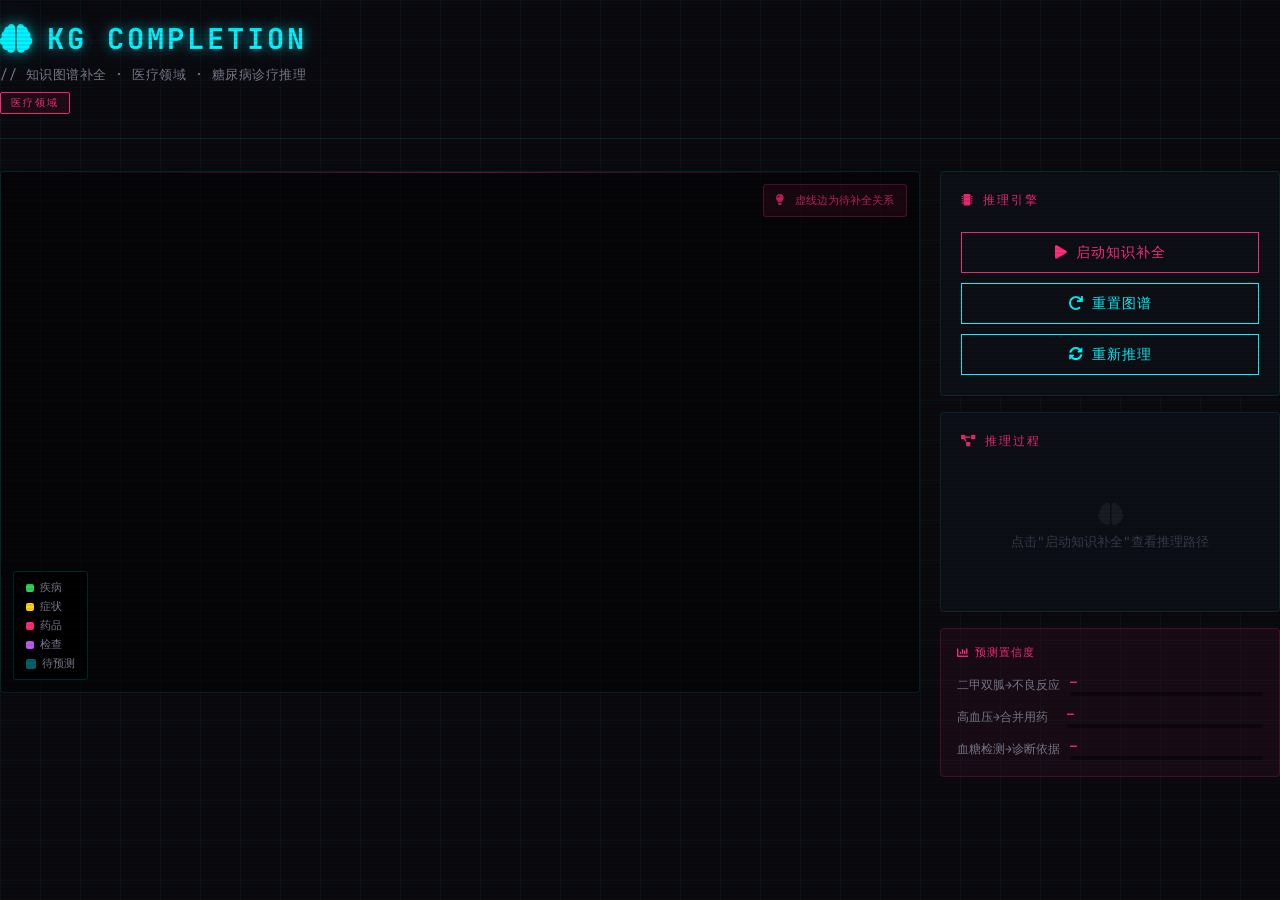
<file: demos/kg-completion/index.html>
<!DOCTYPE html>
<html lang="zh-CN">
<head>
    <meta charset="UTF-8">
    <meta name="viewport" content="width=device-width, initial-scale=1.0">
    <title>知识补全 · 医疗领域</title>
    <link rel="stylesheet" href="../../css/cyber.css">
    <link rel="stylesheet" href="https://cdnjs.cloudflare.com/ajax/libs/font-awesome/5.15.4/css/all.min.css">
    <script src="https://d3js.org/d3.v7.min.js"></script>
    <style>
        body { background: #0a0a0f; }

        .demo-header {
            margin-bottom: 32px;
            padding-bottom: 24px;
            border-bottom: 1px solid rgba(0,245,255,0.12);
            display: flex;
            align-items: flex-start;
            justify-content: space-between;
            flex-wrap: wrap;
            gap: 12px;
        }

        .demo-title {
            font-size: 1.8rem;
            font-weight: 700;
            color: #00f5ff;
            text-shadow: 0 0 12px rgba(0,245,255,0.6), 0 0 30px rgba(0,245,255,0.25);
            letter-spacing: 3px;
            text-transform: uppercase;
            margin: 0 0 8px 0;
            display: flex;
            align-items: center;
            gap: 12px;
        }

        .demo-title i { color: #00f5ff; }

        .demo-subtitle {
            font-size: 0.82rem;
            color: #7a7a8c;
            margin: 0;
            font-family: 'JetBrains Mono', monospace;
            letter-spacing: 0.5px;
        }

        .demo-badge {
            font-size: 0.6rem;
            padding: 3px 10px;
            border: 1px solid #ff2d78;
            color: #ff2d78;
            border-radius: 2px;
            letter-spacing: 2px;
            text-transform: uppercase;
            background: rgba(255,45,120,0.08);
            margin-top: 8px;
            display: inline-block;
        }

        .main-grid {
            display: grid;
            grid-template-columns: 1fr 340px;
            gap: 20px;
            align-items: start;
        }

        /* ── 图谱区域 ── */
        .graph-area {
            background: rgba(0,0,0,0.5);
            border: 1px solid rgba(0,245,255,0.12);
            border-radius: 4px;
            overflow: hidden;
            position: relative;
            min-height: 520px;
        }

        .graph-area::before {
            content: '';
            position: absolute;
            top: 0; left: 0; right: 0;
            height: 1px;
            background: linear-gradient(90deg, transparent, #ff2d78, transparent);
            opacity: 0.4;
        }

        #med-graph { width: 100%; height: 520px; display: block; }

        .graph-hint {
            position: absolute;
            top: 12px;
            right: 12px;
            background: rgba(255,45,120,0.08);
            border: 1px solid rgba(255,45,120,0.25);
            border-radius: 3px;
            padding: 8px 12px;
            font-size: 0.7rem;
            color: rgba(255,45,120,0.7);
            font-family: 'JetBrains Mono', monospace;
        }

        .graph-legend {
            position: absolute;
            bottom: 12px;
            left: 12px;
            background: rgba(0,0,0,0.7);
            border: 1px solid rgba(0,245,255,0.15);
            border-radius: 3px;
            padding: 8px 12px;
        }

        .legend-item {
            font-size: 0.68rem;
            color: #7a7a8c;
            margin-bottom: 4px;
            font-family: 'JetBrains Mono', monospace;
            display: flex;
            align-items: center;
            gap: 6px;
        }

        .legend-item:last-child { margin-bottom: 0; }

        .legend-dot {
            width: 8px; height: 8px;
            border-radius: 2px;
            flex-shrink: 0;
        }

        /* ── 右侧面板 ── */
        .right-col { display: flex; flex-direction: column; gap: 16px; }

        .section-title {
            font-size: 0.72rem;
            color: #ff2d78;
            font-family: 'JetBrains Mono', monospace;
            letter-spacing: 2px;
            text-transform: uppercase;
            margin-bottom: 14px;
            display: flex;
            align-items: center;
            gap: 8px;
            opacity: 0.9;
        }

        .infer-log {
            max-height: 240px;
            overflow-y: auto;
        }

        .infer-log::-webkit-scrollbar { width: 3px; }
        .infer-log::-webkit-scrollbar-thumb { background: rgba(255,45,120,0.3); border-radius: 2px; }

        .infer-step {
            display: flex;
            gap: 10px;
            padding: 10px 0;
            border-bottom: 1px solid rgba(255,45,120,0.06);
            font-size: 0.8rem;
            animation: fadeIn 0.4s ease;
        }

        .infer-step:last-child { border-bottom: none; }

        @keyframes fadeIn {
            from { opacity: 0; transform: translateY(4px); }
            to { opacity: 1; transform: translateY(0); }
        }

        .step-num {
            width: 22px; height: 22px;
            border-radius: 3px;
            background: rgba(255,45,120,0.15);
            border: 1px solid rgba(255,45,120,0.4);
            color: #ff2d78;
            display: flex;
            align-items: center;
            justify-content: center;
            font-size: 0.65rem;
            font-weight: 700;
            flex-shrink: 0;
            font-family: 'JetBrains Mono', monospace;
        }

        .step-content { flex: 1; }

        .step-title { color: #e0e0e0; font-weight: 600; margin-bottom: 3px; font-size: 0.82rem; }

        .step-detail { color: #3a3a4a; font-size: 0.73rem; line-height: 1.5; font-family: 'JetBrains Mono', monospace; }

        /* ── 置信度卡片 ── */
        .conf-card {
            background: rgba(255,45,120,0.06);
            border: 1px solid rgba(255,45,120,0.2);
            border-radius: 4px;
            padding: 16px;
        }

        .conf-title {
            font-size: 0.7rem;
            color: #ff2d78;
            font-family: 'JetBrains Mono', monospace;
            letter-spacing: 1px;
            text-transform: uppercase;
            margin-bottom: 14px;
            display: flex;
            align-items: center;
            gap: 6px;
        }

        .conf-row {
            display: flex;
            align-items: center;
            gap: 10px;
            margin-bottom: 10px;
        }

        .conf-row:last-child { margin-bottom: 0; }

        .conf-label {
            font-size: 0.72rem;
            color: #7a7a8c;
            min-width: 100px;
            font-family: 'JetBrains Mono', monospace;
        }

        .conf-bar-wrap { flex: 1; }

        .conf-val {
            font-size: 0.72rem;
            color: #ff2d78;
            font-weight: 700;
            margin-bottom: 3px;
            font-family: 'JetBrains Mono', monospace;
        }

        .conf-bar {
            height: 4px;
            background: rgba(0,0,0,0.4);
            border-radius: 2px;
            overflow: hidden;
        }

        .conf-fill {
            height: 100%;
            border-radius: 2px;
            background: linear-gradient(90deg, #ff2d78, rgba(255,45,120,0.5));
            transition: width 1s ease;
        }

        /* ── 推理按钮 ── */
        .action-area {
            display: flex;
            flex-direction: column;
            gap: 10px;
        }

        /* ── 响应式 ── */
        @media (max-width: 900px) {
            .main-grid { grid-template-columns: 1fr; }
            #med-graph { height: 380px; }
            .graph-area { min-height: 380px; }
        }
    </style>
</head>
<body class="cyber-body">
<div class="cyber-grid-bg"></div>

<div class="cyber-container cyber-main" style="padding-top:20px;">

    <div class="demo-header">
        <div>
            <h1 class="demo-title">
                <i class="fas fa-brain"></i>KG Completion
            </h1>
            <p class="demo-subtitle">// 知识图谱补全 · 医疗领域 · 糖尿病诊疗推理</p>
            <span class="demo-badge">医疗领域</span>
        </div>
    </div>

    <div class="main-grid">
        <!-- 左：图谱 -->
        <div class="graph-area">
            <div id="med-graph"></div>
            <div class="graph-hint">
                <i class="fas fa-lightbulb" style="margin-right:4px;"></i>
                虚线边为待补全关系
            </div>
            <div class="graph-legend">
                <div class="legend-item"><span class="legend-dot" style="background:#30d158"></span> 疾病</div>
                <div class="legend-item"><span class="legend-dot" style="background:#ffd60a"></span> 症状</div>
                <div class="legend-item"><span class="legend-dot" style="background:#ff2d78"></span> 药品</div>
                <div class="legend-item"><span class="legend-dot" style="background:#bf5af2"></span> 检查</div>
                <div class="legend-item"><span class="legend-dot" style="background:#00f5ff;opacity:0.4;border:1px dashed #00f5ff"></span> 待预测</div>
            </div>
        </div>

        <!-- 右：控制+推理 -->
        <div class="right-col">
            <div class="cyber-card action-area">
                <div class="section-title"><i class="fas fa-microchip"></i> 推理引擎</div>
                <button class="cyber-btn pink" onclick="runInference()" style="width:100%;justify-content:center;">
                    <i class="fas fa-play"></i> 启动知识补全
                </button>
                <button class="cyber-btn" onclick="resetMedGraph()" style="width:100%;justify-content:center;">
                    <i class="fas fa-redo"></i> 重置图谱
                </button>
                <button class="cyber-btn" onclick="runInference()" style="width:100%;justify-content:center;">
                    <i class="fas fa-sync-alt"></i> 重新推理
                </button>
            </div>

            <div class="cyber-card">
                <div class="section-title"><i class="fas fa-project-diagram"></i> 推理过程</div>
                <div class="infer-log" id="medInferLog">
                    <div style="text-align:center;padding:40px 0;color:#3a3a4a;font-size:0.8rem;font-family:'JetBrains Mono',monospace;">
                        <i class="fas fa-brain" style="font-size:1.4rem;margin-bottom:8px;display:block;opacity:0.3;"></i>
                        点击"启动知识补全"查看推理路径
                    </div>
                </div>
            </div>

            <div class="conf-card">
                <div class="conf-title"><i class="fas fa-chart-bar"></i> 预测置信度</div>
                <div class="conf-row">
                    <span class="conf-label">二甲双胍→不良反应</span>
                    <div class="conf-bar-wrap">
                        <div class="conf-val" id="conf1">—</div>
                        <div class="conf-bar"><div class="conf-fill" id="conf1bar" style="width:0%"></div></div>
                    </div>
                </div>
                <div class="conf-row">
                    <span class="conf-label">高血压→合并用药</span>
                    <div class="conf-bar-wrap">
                        <div class="conf-val" id="conf2">—</div>
                        <div class="conf-bar"><div class="conf-fill" id="conf2bar" style="width:0%"></div></div>
                    </div>
                </div>
                <div class="conf-row">
                    <span class="conf-label">血糖检测→诊断依据</span>
                    <div class="conf-bar-wrap">
                        <div class="conf-val" id="conf3">—</div>
                        <div class="conf-bar"><div class="conf-fill" id="conf3bar" style="width:0%"></div></div>
                    </div>
                </div>
            </div>
        </div>
    </div>

</div>

<script>
const MED_NODES = [
    { id:'d1', name:'2型糖尿病', type:'disease', desc:'以胰岛素抵抗为特征的代谢性疾病' },
    { id:'d2', name:'高血压', type:'disease', desc:'以体循环动脉压升高为特征的临床综合征' },
    { id:'d3', name:'冠心病', type:'disease', desc:'冠状动脉粥样硬化性心脏病' },
    { id:'s1', name:'多饮', type:'symptom', desc:'患者大量饮水仍感口渴' },
    { id:'s2', name:'多尿', type:'symptom', desc:'尿量明显增多，每日>2500ml' },
    { id:'s3', name:'体重下降', type:'symptom', desc:'非刻意性体重减轻' },
    { id:'s4', name:'头晕', type:'symptom', desc:'头部不适感，常与血压相关' },
    { id:'s5', name:'胸闷', type:'symptom', desc:'胸部紧缩感，心脏缺血表现' },
    { id:'m1', name:'二甲双胍', type:'drug', desc:'一线降糖药，抑制肝糖输出' },
    { id:'m2', name:'阿司匹林', type:'drug', desc:'抗血小板聚集药物' },
    { id:'c1', name:'血糖检测', type:'check', desc:'空腹血糖及餐后2h血糖' },
    { id:'c2', name:'心电图', type:'check', desc:'心脏电活动检查' },
];

const MED_LINKS = [
    { source:'d1', target:'s1', type:'典型症状' },
    { source:'d1', target:'s2', type:'典型症状' },
    { source:'d1', target:'s3', type:'临床表现' },
    { source:'d1', target:'c1', type:'诊断依据' },
    { source:'d1', target:'m1', type:'常用药' },
    { source:'d2', target:'s4', type:'常见症状' },
    { source:'d2', target:'d3', type:'关联疾病' },
    { source:'d3', target:'s5', type:'典型症状' },
    { source:'d3', target:'m2', type:'常用药' },
    { source:'d3', target:'c2', type:'检查项目' },
    // 待补全
    { source:'m1', target:'s4', type:'?不良反应', missing:true, conf:0.84 },
    { source:'d2', target:'m1', type:'?合并用药', missing:true, conf:0.76 },
    { source:'d1', target:'s5', type:'?需验证', missing:true, conf:0.61 },
];

const MED_TYPE_COLORS = {
    disease: { fill:'#30d158', stroke:'rgba(48,209,88,0.4)', glow:'#30d158' },
    symptom: { fill:'#ffd60a', stroke:'rgba(255,214,10,0.4)', glow:'#ffd60a' },
    drug:    { fill:'#ff2d78', stroke:'rgba(255,45,120,0.4)', glow:'#ff2d78' },
    check:   { fill:'#bf5af2', stroke:'rgba(191,90,242,0.4)', glow:'#bf5af2' },
};

let medSim, medSvg, medG;

function initMedGraph() {
    const container = document.getElementById('med-graph');
    const W = container.clientWidth, H = container.clientHeight;
    d3.select('#med-graph').selectAll('*').remove();

    medSvg = d3.select('#med-graph').append('svg').attr('width', W).attr('height', H).attr('viewBox', [0,0,W,H]);

    const zoom = d3.zoom().scaleExtent([0.3, 3]).on('zoom', e => medG.attr('transform', e.transform));
    medSvg.call(zoom);

    medSvg.append('defs').append('marker')
        .attr('id', 'med-arrow')
        .attr('viewBox','0 -5 10 10')
        .attr('refX', 26).attr('refY', 0)
        .attr('markerWidth', 5).attr('markerHeight', 5)
        .attr('orient', 'auto')
        .append('path').attr('d','M0,-5L10,0L0,5').attr('fill','rgba(0,245,255,0.5)');

    medSvg.select('defs').append('marker')
        .attr('id', 'med-missing')
        .attr('viewBox','0 -5 10 10')
        .attr('refX', 26).attr('refY', 0)
        .attr('markerWidth', 5).attr('markerHeight', 5)
        .attr('orient', 'auto')
        .append('path').attr('d','M0,-5L10,0L0,5').attr('fill','#ff2d78');

    medG = medSvg.append('g');
    renderMedGraph();
}

function renderMedGraph() {
    medG.selectAll('*').remove();

    const link = medG.append('g').selectAll('line')
        .data(MED_LINKS).enter().append('line')
        .attr('x1', d=>{ const s=MED_NODES.find(n=>n.id===d.source); return s?s.x:0; })
        .attr('y1', d=>{ const s=MED_NODES.find(n=>n.id===d.source); return s?s.y:0; })
        .attr('x2', d=>{ const t=MED_NODES.find(n=>n.id===d.target); return t?t.x:0; })
        .attr('y2', d=>{ const t=MED_NODES.find(n=>n.id===d.target); return t?t.y:0; })
        .attr('stroke', d=>d.missing?'rgba(255,45,120,0.5)':'rgba(0,245,255,0.35)')
        .attr('stroke-width', d=>d.missing?2:1.5)
        .attr('stroke-dasharray', d=>d.missing?'5,4':'none')
        .attr('marker-end', d=>d.missing?'url(#med-missing)':'url(#med-arrow)')
        .attr('opacity', 0)
        .transition().delay((d,i)=>i*80).duration(500)
        .attr('opacity', 1);

    const linkLabel = medG.append('g').selectAll('text')
        .data(MED_LINKS).enter().append('text')
        .text(d=>d.type)
        .attr('font-size', 10)
        .attr('fill', d=>d.missing?'rgba(255,45,120,0.7)':'rgba(0,245,255,0.6)')
        .attr('text-anchor','middle')
        .attr('font-family','JetBrains Mono, monospace')
        .attr('opacity', 0)
        .transition().delay((d,i)=>i*80+300).duration(400)
        .attr('opacity', 1);

    const node = medG.append('g').selectAll('g')
        .data(MED_NODES).enter().append('g')
        .attr('transform', d=>`translate(${d.x||0},${d.y||0})`)
        .attr('cursor','pointer');

    // 外发光
    node.append('circle')
        .attr('r', 22)
        .attr('fill','none')
        .attr('stroke', d=>MED_TYPE_COLORS[d.type].glow)
        .attr('stroke-width', 1)
        .attr('opacity', 0)
        .transition().delay((d,i)=>i*100).duration(600)
        .attr('opacity', 0.2);

    node.append('rect')
        .attr('width', d=>Math.max(d.name.length*14+28,80))
        .attr('height', 30)
        .attr('x', d=>-(Math.max(d.name.length*14+28,80))/2)
        .attr('y', -15)
        .attr('rx', 4)
        .attr('fill', d=>MED_TYPE_COLORS[d.type].fill)
        .attr('stroke', d=>MED_TYPE_COLORS[d.type].stroke)
        .attr('stroke-width', 1.5)
        .attr('opacity', 0)
        .transition().delay((d,i)=>i*100).duration(500)
        .attr('opacity', 1);

    node.append('text')
        .text(d=>d.name)
        .attr('text-anchor','middle')
        .attr('dominant-baseline','central')
        .attr('font-size', 11)
        .attr('fill','#0a0a0f')
        .attr('font-weight','600')
        .attr('opacity', 0)
        .transition().delay((d,i)=>i*100+200).duration(400)
        .attr('opacity', 1);

    const typeLabel = { disease:'疾病', symptom:'症状', drug:'药品', check:'检查' };
    node.append('text')
        .text(d=>typeLabel[d.type])
        .attr('text-anchor','middle')
        .attr('font-size', 8)
        .attr('fill','rgba(0,0,0,0.6)')
        .attr('y', 22)
        .attr('opacity', 0)
        .transition().delay((d,i)=>i*100+400).duration(400)
        .attr('opacity', 0.7);

    medSim = d3.forceSimulation(MED_NODES)
        .force('link', d3.forceLink(MED_LINKS).id(d=>d.id).distance(110))
        .force('charge', d3.forceManyBody().strength(-380))
        .force('center', d3.forceCenter(W/2, H/2))
        .force('collision', d3.forceCollide(35))
        .on('tick',()=>{
            link
                .attr('x1',d=>d.source.x).attr('y1',d=>d.source.y)
                .attr('x2',d=>d.target.x).attr('y2',d=>d.target.y);
            linkLabel
                .attr('x',d=>(d.source.x+d.target.x)/2)
                .attr('y',d=>(d.source.y+d.target.y)/2-8);
            node.attr('transform',d=>`translate(${d.x},${d.y})`);
        });
}

function runInference() {
    const log = document.getElementById('medInferLog');
    log.innerHTML = '';
    initMedGraph();

    const STEPS = [
        { title:'节点激活', detail:'从已知节点「二甲双胍」出发，激活邻居节点...', delay:400 },
        { title:'关系传递', detail:'检测到「二甲双胍 → 常用药 → 2型糖尿病」，传递关系类型...', delay:900 },
        { title:'路径搜索', detail:'搜索从「二甲双胍」到「头晕」的所有可能路径...', delay:1400 },
        { title:'置信度计算', detail:'基于路径频率与医学知识库，计算预测置信度...', delay:1900 },
        { title:'结果验证', detail:'关联医学指南：二甲双胍常见不良反应包含头晕...', delay:2400 },
        { title:'补全完成', detail:'预测关系已添加至知识图谱 (置信度 84%)', delay:2900 },
    ];

    STEPS.forEach((step,i)=>{
        setTimeout(()=>{
            const item = document.createElement('div');
            item.className = 'infer-step';
            item.innerHTML = `
                <div class="step-num">${i+1}</div>
                <div class="step-content">
                    <div class="step-title">${step.title}</div>
                    <div class="step-detail">${step.detail}</div>
                </div>
            `;
            log.appendChild(item);
            log.scrollTop = log.scrollHeight;
            if (i===3) {
                animateConfidence('conf1','conf1bar',84);
                animateConfidence('conf2','conf2bar',76);
                animateConfidence('conf3','conf3bar',61);
            }
            if (i===STEPS.length-1) {
                setTimeout(()=>highlightMissing(), 500);
            }
        }, step.delay);
    });
}

function animateConfidence(id, barId, value) {
    const el = document.getElementById(id);
    const bar = document.getElementById(barId);
    let cur = 0;
    const interval = setInterval(()=>{
        cur += 2;
        if (cur >= value) { cur = value; clearInterval(interval); }
        el.textContent = cur + '%';
        bar.style.width = cur + '%';
    }, 30);
}

function highlightMissing() {
    medG.selectAll('line')
        .filter(d=>d.missing)
        .transition().duration(800)
        .attr('stroke-dasharray','0,0')
        .attr('stroke','rgba(48,209,88,0.7)')
        .attr('marker-end','url(#med-arrow)');
    const labels = {'?不良反应':'不良反应','?合并用药':'合并用药','?需验证':'需进一步验证'};
    medG.selectAll('text')
        .filter(d=>d.missing)
        .transition().duration(800)
        .text(d=>labels[d.type]||d.type)
        .attr('fill','rgba(48,209,88,0.8)');
}

function resetMedGraph() {
    initMedGraph();
    document.getElementById('medInferLog').innerHTML = `
        <div style="text-align:center;padding:40px 0;color:#3a3a4a;font-size:0.8rem;font-family:'JetBrains Mono',monospace;">
            <i class="fas fa-brain" style="font-size:1.4rem;margin-bottom:8px;display:block;opacity:0.3;"></i>
            点击"启动知识补全"查看推理路径
        </div>`;
    ['conf1','conf2','conf3'].forEach(id=>{
        document.getElementById(id).textContent = '—';
        document.getElementById(id+'bar').style.width = '0%';
    });
}

window.addEventListener('load', ()=>initMedGraph());
window.addEventListener('resize', ()=>initMedGraph());
</script>
</body>
</html>
</file>
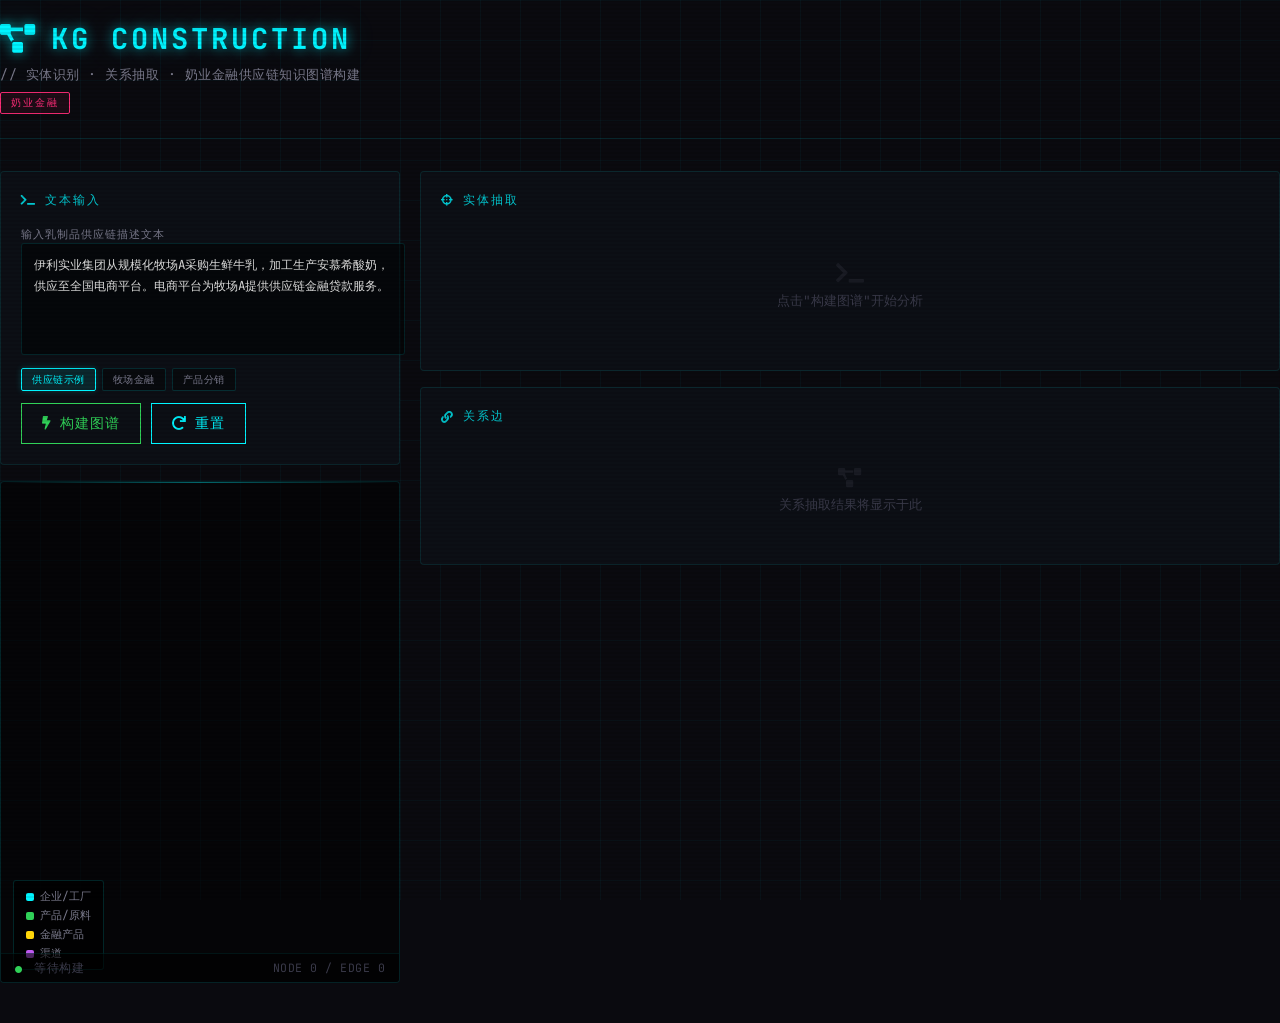
<file: demos/kg-construction/index.html>
<!DOCTYPE html>
<html lang="zh-CN">
<head>
    <meta charset="UTF-8">
    <meta name="viewport" content="width=device-width, initial-scale=1.0">
    <title>知识图谱构建 · 奶业金融</title>
    <link rel="stylesheet" href="../../css/cyber.css">
    <link rel="stylesheet" href="https://cdnjs.cloudflare.com/ajax/libs/font-awesome/5.15.4/css/all.min.css">
    <script src="https://d3js.org/d3.v7.min.js"></script>
    <style>
        /* ── 页面布局 ── */
        body { background: #0a0a0f; }

        .demo-header {
            margin-bottom: 32px;
            padding-bottom: 24px;
            border-bottom: 1px solid rgba(0,245,255,0.12);
            display: flex;
            align-items: flex-start;
            justify-content: space-between;
            flex-wrap: wrap;
            gap: 12px;
        }

        .demo-title {
            font-size: 1.8rem;
            font-weight: 700;
            color: #00f5ff;
            text-shadow: 0 0 12px rgba(0,245,255,0.6), 0 0 30px rgba(0,245,255,0.25);
            letter-spacing: 3px;
            text-transform: uppercase;
            margin: 0 0 8px 0;
            display: flex;
            align-items: center;
            gap: 12px;
        }

        .demo-title i { color: #00f5ff; }

        .demo-subtitle {
            font-size: 0.82rem;
            color: #7a7a8c;
            margin: 0;
            font-family: 'JetBrains Mono', monospace;
            letter-spacing: 0.5px;
        }

        .demo-badge {
            font-size: 0.6rem;
            padding: 3px 10px;
            border: 1px solid #ff2d78;
            color: #ff2d78;
            border-radius: 2px;
            letter-spacing: 2px;
            text-transform: uppercase;
            background: rgba(255,45,120,0.08);
            margin-top: 8px;
            display: inline-block;
        }

        .main-grid {
            display: grid;
            grid-template-columns: 400px 1fr;
            gap: 20px;
            align-items: start;
        }

        .left-col { display: flex; flex-direction: column; gap: 16px; }

        /* ── 图谱区域 ── */
        .graph-wrap {
            background: rgba(0,0,0,0.5);
            border: 1px solid rgba(0,245,255,0.12);
            border-radius: 4px;
            overflow: hidden;
            position: relative;
            min-height: 500px;
        }

        .graph-wrap::before {
            content: '';
            position: absolute;
            top: 0; left: 0; right: 0;
            height: 1px;
            background: linear-gradient(90deg, transparent, #00f5ff, transparent);
            opacity: 0.4;
        }

        #kg-graph { width: 100%; height: 500px; display: block; }

        .graph-legend {
            position: absolute;
            bottom: 12px;
            left: 12px;
            background: rgba(0,0,0,0.7);
            border: 1px solid rgba(0,245,255,0.15);
            border-radius: 3px;
            padding: 8px 12px;
        }

        .legend-item {
            font-size: 0.7rem;
            color: #7a7a8c;
            margin-bottom: 4px;
            font-family: 'JetBrains Mono', monospace;
            display: flex;
            align-items: center;
            gap: 6px;
        }

        .legend-item:last-child { margin-bottom: 0; }

        .legend-dot {
            width: 8px; height: 8px;
            border-radius: 2px;
            flex-shrink: 0;
        }

        .graph-status-bar {
            position: absolute;
            bottom: 0; left: 0; right: 0;
            padding: 6px 14px;
            background: rgba(0,0,0,0.6);
            border-top: 1px solid rgba(0,245,255,0.08);
            font-size: 0.72rem;
            color: #3a3a4a;
            font-family: 'JetBrains Mono', monospace;
            display: flex;
            justify-content: space-between;
            letter-spacing: 0.5px;
        }

        /* ── 输入卡片 ── */
        .input-label {
            font-size: 0.7rem;
            color: #7a7a8c;
            margin-bottom: 6px;
            letter-spacing: 1px;
            text-transform: uppercase;
            font-family: 'JetBrains Mono', monospace;
        }

        .cyber-input-area {
            width: 100%;
            height: 90px;
            background: rgba(0,0,0,0.5);
            border: 1px solid rgba(0,245,255,0.12);
            border-radius: 3px;
            color: #e0e0e0;
            font-family: 'JetBrains Mono', monospace;
            font-size: 0.78rem;
            padding: 10px 12px;
            resize: none;
            outline: none;
            line-height: 1.7;
            caret-color: #00f5ff;
            transition: border-color 0.3s;
        }

        .cyber-input-area:focus {
            border-color: rgba(0,245,255,0.4);
            box-shadow: 0 0 0 1px rgba(0,245,255,0.1), inset 0 0 8px rgba(0,245,255,0.03);
        }

        .chip-row {
            display: flex;
            flex-wrap: wrap;
            gap: 6px;
            margin-top: 8px;
        }

        .chip {
            padding: 3px 10px;
            border: 1px solid rgba(0,245,255,0.15);
            border-radius: 2px;
            font-size: 0.65rem;
            cursor: pointer;
            color: #7a7a8c;
            background: rgba(0,0,0,0.3);
            transition: all 0.2s;
            font-family: 'JetBrains Mono', monospace;
            letter-spacing: 0.5px;
        }

        .chip:hover {
            border-color: #00f5ff;
            color: #00f5ff;
            background: rgba(0,245,255,0.06);
        }

        .chip.active {
            border-color: #00f5ff;
            color: #00f5ff;
            background: rgba(0,245,255,0.1);
            box-shadow: 0 0 6px rgba(0,245,255,0.2);
        }

        .btn-row {
            display: flex;
            gap: 10px;
            margin-top: 12px;
        }

        /* ── 节点面板 ── */
        .node-panel {
            position: absolute;
            top: 12px;
            right: 12px;
            width: 240px;
            background: rgba(13,17,23,0.95);
            border: 1px solid rgba(0,245,255,0.2);
            border-radius: 4px;
            z-index: 10;
            backdrop-filter: blur(12px);
            animation: fadeIn 0.2s ease;
            overflow: hidden;
        }

        @keyframes fadeIn {
            from { opacity: 0; transform: translateY(-6px); }
            to { opacity: 1; transform: translateY(0); }
        }

        .node-panel-hdr {
            padding: 10px 14px;
            border-bottom: 1px solid rgba(0,245,255,0.12);
            display: flex;
            align-items: center;
            justify-content: space-between;
        }

        .node-panel-hdr span {
            font-size: 0.85rem;
            font-weight: 600;
            color: #e0e0e0;
            font-family: 'JetBrains Mono', monospace;
        }

        .node-type-tag {
            font-size: 0.6rem;
            padding: 2px 8px;
            border-radius: 2px;
            font-weight: 700;
            letter-spacing: 1px;
            text-transform: uppercase;
            font-family: 'JetBrains Mono', monospace;
        }

        .node-panel-body { padding: 12px 14px; }

        .node-row {
            display: flex;
            justify-content: space-between;
            font-size: 0.78rem;
            margin-bottom: 8px;
            font-family: 'JetBrains Mono', monospace;
        }

        .node-row:last-child { margin-bottom: 0; }

        .node-row .lbl { color: #3a3a4a; }

        .node-row .val { color: #e0e0e0; font-weight: 500; }

        .node-row .val.desc {
            font-size: 0.72rem;
            color: #7a7a8c;
            line-height: 1.5;
        }

        /* ── 右侧面板 ── */
        .right-col { display: flex; flex-direction: column; gap: 16px; }

        .section-title {
            font-size: 0.72rem;
            color: #00f5ff;
            font-family: 'JetBrains Mono', monospace;
            letter-spacing: 2px;
            text-transform: uppercase;
            margin-bottom: 14px;
            display: flex;
            align-items: center;
            gap: 8px;
            opacity: 0.8;
        }

        .extract-log {
            max-height: 220px;
            overflow-y: auto;
        }

        .extract-log::-webkit-scrollbar { width: 3px; }
        .extract-log::-webkit-scrollbar-thumb { background: rgba(0,245,255,0.3); border-radius: 2px; }

        .extract-item {
            display: flex;
            align-items: flex-start;
            gap: 10px;
            padding: 9px 0;
            border-bottom: 1px solid rgba(0,245,255,0.06);
            font-size: 0.8rem;
            animation: fadeIn 0.3s ease;
        }

        .extract-item:last-child { border-bottom: none; }

        .extract-icon {
            width: 24px; height: 24px;
            border-radius: 3px;
            display: flex;
            align-items: center;
            justify-content: center;
            font-size: 0.6rem;
            flex-shrink: 0;
            margin-top: 1px;
        }

        .extract-text { flex: 1; line-height: 1.5; }

        .extract-text .ename { font-weight: 600; }

        .extract-text .etype { margin-left: 4px; }

        .extract-text .edesc { color: #3a3a4a; font-size: 0.72rem; margin-top: 2px; }

        /* ── 关系列表 ── */
        .rel-list { display: flex; flex-direction: column; gap: 8px; }

        .rel-item {
            display: flex;
            align-items: center;
            gap: 8px;
            padding: 9px 12px;
            background: rgba(0,0,0,0.3);
            border-radius: 3px;
            border-left: 2px solid #00f5ff;
            font-size: 0.8rem;
            animation: fadeIn 0.3s ease;
            font-family: 'JetBrains Mono', monospace;
        }

        .rel-from, .rel-to { font-weight: 600; color: #e0e0e0; font-size: 0.78rem; }

        .rel-arrow { color: #00f5ff; flex-shrink: 0; }

        .rel-type { color: #3a3a4a; flex: 1; text-align: center; font-size: 0.7rem; }

        /* ── 进度条 ── */
        .progress-wrap { margin-top: 12px; display: none; }

        .progress-label {
            font-size: 0.72rem;
            color: #3a3a4a;
            margin-bottom: 6px;
            display: flex;
            justify-content: space-between;
            font-family: 'JetBrains Mono', monospace;
        }

        .progress-track {
            width: 100%;
            height: 4px;
            background: rgba(0,0,0,0.4);
            border-radius: 2px;
            overflow: hidden;
        }

        .progress-fill {
            height: 100%;
            border-radius: 2px;
            background: linear-gradient(90deg, #00f5ff, rgba(0,245,255,0.5));
            transition: width 0.4s ease;
            position: relative;
        }

        .progress-fill::after {
            content: '';
            position: absolute;
            top: 0; left: 0; right: 0; bottom: 0;
            background: linear-gradient(90deg, transparent, rgba(255,255,255,0.3), transparent);
            animation: shine 1.5s infinite;
        }

        @keyframes shine {
            0% { transform: translateX(-100%); }
            100% { transform: translateX(100%); }
        }

        /* ── 响应式 ── */
        @media (max-width: 900px) {
            .main-grid { grid-template-columns: 1fr; }
            #kg-graph { height: 380px; }
            .graph-wrap { min-height: 380px; }
        }
    </style>
</head>
<body class="cyber-body">
<div class="cyber-grid-bg"></div>

<div class="cyber-container cyber-main" style="padding-top:20px;">

    <div class="demo-header">
        <div>
            <h1 class="demo-title">
                <i class="fas fa-project-diagram"></i>KG Construction
            </h1>
            <p class="demo-subtitle">// 实体识别 · 关系抽取 · 奶业金融供应链知识图谱构建</p>
            <span class="demo-badge">奶业金融</span>
        </div>
    </div>

    <div class="main-grid">
        <!-- 左列 -->
        <div class="left-col">
            <div class="cyber-card">
                <div class="section-title"><i class="fas fa-terminal"></i> 文本输入</div>
                <label class="input-label">输入乳制品供应链描述文本</label>
                <textarea class="cyber-input-area" id="kgInput">伊利实业集团从规模化牧场A采购生鲜牛乳，加工生产安慕希酸奶，供应至全国电商平台。电商平台为牧场A提供供应链金融贷款服务。</textarea>
                <div class="chip-row">
                    <span class="chip active" onclick="setSample(0,this)">供应链示例</span>
                    <span class="chip" onclick="setSample(1,this)">牧场金融</span>
                    <span class="chip" onclick="setSample(2,this)">产品分销</span>
                </div>
                <div class="btn-row">
                    <button class="cyber-btn green" id="buildBtn" onclick="buildGraph()">
                        <i class="fas fa-bolt"></i> 构建图谱
                    </button>
                    <button class="cyber-btn" onclick="resetGraph()">
                        <i class="fas fa-redo"></i> 重置
                    </button>
                </div>
                <div class="progress-wrap" id="kgProgress">
                    <div class="progress-label">
                        <span id="kgProgressText">分析中...</span>
                        <span id="kgProgressPct" style="color:#00f5ff;">0%</span>
                    </div>
                    <div class="progress-track">
                        <div class="progress-fill" id="kgProgressBar" style="width:0%"></div>
                    </div>
                </div>
            </div>

            <div class="graph-wrap">
                <div id="kg-graph"></div>
                <div class="graph-legend">
                    <div class="legend-item"><span class="legend-dot" style="background:#00f5ff"></span> 企业/工厂</div>
                    <div class="legend-item"><span class="legend-dot" style="background:#30d158"></span> 产品/原料</div>
                    <div class="legend-item"><span class="legend-dot" style="background:#ffd60a"></span> 金融产品</div>
                    <div class="legend-item"><span class="legend-dot" style="background:#bf5af2"></span> 渠道</div>
                </div>
                <div class="graph-status-bar" id="kgStatusBar">
                    <span><i class="fas fa-circle" style="font-size:0.45rem;color:#30d158;margin-right:4px;"></i> 等待构建</span>
                    <span id="kgStatText">NODE 0 / EDGE 0</span>
                </div>
            </div>
        </div>

        <!-- 右列 -->
        <div class="right-col">
            <div class="cyber-card">
                <div class="section-title"><i class="fas fa-crosshairs"></i> 实体抽取</div>
                <div class="extract-log" id="kgExtractLog">
                    <div style="text-align:center;padding:40px 0;color:#3a3a4a;font-size:0.8rem;font-family:'JetBrains Mono',monospace;">
                        <i class="fas fa-terminal" style="font-size:1.4rem;margin-bottom:8px;display:block;opacity:0.3;"></i>
                        点击"构建图谱"开始分析
                    </div>
                </div>
            </div>

            <div class="cyber-card">
                <div class="section-title"><i class="fas fa-link"></i> 关系边</div>
                <div class="rel-list" id="kgRelList">
                    <div style="text-align:center;padding:30px 0;color:#3a3a4a;font-size:0.8rem;font-family:'JetBrains Mono',monospace;">
                        <i class="fas fa-project-diagram" style="font-size:1.2rem;margin-bottom:8px;display:block;opacity:0.3;"></i>
                        关系抽取结果将显示于此
                    </div>
                </div>
            </div>
        </div>
    </div>

</div>

<script>
const SAMPLE_TEXTS = [
    '伊利实业集团从规模化牧场A采购生鲜牛乳，加工生产安慕希酸奶，供应至全国电商平台。电商平台为牧场A提供供应链金融贷款服务。',
    '散户奶农向伊利供应生鲜牛乳，伊利为符合条件的牧场提供奶款预付款金融支持。金典有机纯牛奶通过便利店渠道进入千家万户。',
    'QQ星儿童奶由伊利实业集团生产，经电商平台和线下商超双重渠道分销。伊利与内蒙古多家规模化牧场建立了长期稳定的供应关系。'
];

const ENTITY_COLORS = {
    enterprise: { fill: '#00f5ff', stroke: 'rgba(0,245,255,0.4)', glow: '#00f5ff' },
    product:    { fill: '#30d158', stroke: 'rgba(48,209,88,0.4)', glow: '#30d158' },
    raw:        { fill: '#30d158', stroke: 'rgba(48,209,88,0.4)', glow: '#30d158' },
    finance:    { fill: '#ffd60a', stroke: 'rgba(255,214,10,0.4)', glow: '#ffd60a' },
    channel:    { fill: '#bf5af2', stroke: 'rgba(191,90,242,0.4)', glow: '#bf5af2' },
    location:   { fill: '#ff9500', stroke: 'rgba(255,149,0,0.4)', glow: '#ff9500' },
};

const ENTITY_TYPE_LABELS = {
    enterprise: '企业', product: '产品', raw: '原料',
    finance: '金融', channel: '渠道', location: '地点',
};

const KG_DATA = [
    {
        text: SAMPLE_TEXTS[0],
        entities: [
            { id:'e1', name:'伊利实业集团', type:'enterprise', desc:'中国乳制品行业龙头企业' },
            { id:'e2', name:'规模化牧场A', type:'enterprise', desc:'内蒙古大型现代化牧场' },
            { id:'p1', name:'生鲜牛乳', type:'raw', desc:'原料奶，含蛋白质3.0%以上' },
            { id:'p2', name:'安慕希酸奶', type:'product', desc:'希腊风味酸奶，年销售额超百亿' },
            { id:'c1', name:'电商平台', type:'channel', desc:'线上B2C销售渠道' },
            { id:'f1', name:'供应链金融贷款', type:'finance', desc:'基于贸易信用的融资服务' },
        ],
        relations: [
            { source:'e1', target:'e2', type:'采购', desc:'原料采购协议' },
            { source:'e2', target:'p1', type:'供应', desc:'日产5吨' },
            { source:'p1', target:'p2', type:'加工', desc:'超高温灭菌工艺' },
            { source:'p2', target:'c1', type:'分销', desc:'日均发货10万件' },
            { source:'c1', target:'e2', type:'融资', desc:'贷款额度50万元' },
        ]
    },
    {
        text: SAMPLE_TEXTS[1],
        entities: [
            { id:'e3', name:'散户奶农', type:'enterprise', desc:'小型个体养殖户' },
            { id:'e1', name:'伊利实业集团', type:'enterprise', desc:'中国乳制品行业龙头企业' },
            { id:'p1', name:'生鲜牛乳', type:'raw', desc:'原料奶，含蛋白质3.0%以上' },
            { id:'f2', name:'奶款预付款', type:'finance', desc:'产前金融支持服务' },
            { id:'p3', name:'金典有机纯牛奶', type:'product', desc:'有机高端纯牛奶系列' },
            { id:'c2', name:'便利店', type:'channel', desc:'社区零售终端' },
        ],
        relations: [
            { source:'e3', target:'e1', type:'供应', desc:'日均500kg' },
            { source:'e1', target:'e3', type:'预付款', desc:'产前资金垫付' },
            { source:'e1', target:'p1', type:'采购', desc:'原料检验入库' },
            { source:'p1', target:'p3', type:'加工', desc:'有机认证工艺' },
            { source:'p3', target:'c2', type:'分销', desc:'冷链配送' },
        ]
    },
    {
        text: SAMPLE_TEXTS[2],
        entities: [
            { id:'p4', name:'QQ星儿童奶', type:'product', desc:'专为3-12岁儿童研发' },
            { id:'e1', name:'伊利实业集团', type:'enterprise', desc:'中国乳制品行业龙头企业' },
            { id:'c1', name:'电商平台', type:'channel', desc:'线上B2C销售渠道' },
            { id:'c3', name:'线下商超', type:'channel', desc:'大型连锁超市' },
            { id:'l1', name:'内蒙古', type:'location', desc:'优质奶源核心产区' },
            { id:'e2', name:'规模化牧场A', type:'enterprise', desc:'内蒙古大型现代化牧场' },
        ],
        relations: [
            { source:'e1', target:'p4', type:'生产', desc:'智能化生产线' },
            { source:'p4', target:'c1', type:'分销', desc:'电商直营' },
            { source:'p4', target:'c3', type:'分销', desc:'全国铺货' },
            { source:'e1', target:'l1', type:'布局', desc:'10座自有牧场' },
            { source:'e1', target:'e2', type:'合作', desc:'长期供应协议' },
        ]
    }
];

let sim, currentSample = 0;

function initGraph() {
    const container = document.getElementById('kg-graph');
    const W = container.clientWidth, H = container.clientHeight;
    d3.select('#kg-graph').selectAll('*').remove();

    const svg = d3.select('#kg-graph').append('svg').attr('width', W).attr('height', H).attr('viewBox', [0,0,W,H]);

    // 缩放
    const zoom = d3.zoom().scaleExtent([0.3, 3]).on('zoom', e => g.attr('transform', e.transform));
    svg.call(zoom);
    svg.on('dblclick.zoom', null);

    // 箭头
    svg.append('defs').append('marker')
        .attr('id', 'arrow')
        .attr('viewBox','0 -5 10 10')
        .attr('refX', 28).attr('refY', 0)
        .attr('markerWidth', 6).attr('markerHeight', 6)
        .attr('orient', 'auto')
        .append('path')
        .attr('d','M0,-5L10,0L0,5')
        .attr('fill','rgba(0,245,255,0.5)');

    const g = svg.append('g');
    sim = d3.forceSimulation()
        .force('link', d3.forceLink().id(d=>d.id).distance(130))
        .force('charge', d3.forceManyBody().strength(-420))
        .force('center', d3.forceCenter(W/2, H/2))
        .force('collision', d3.forceCollide(40));
    return g;
}

let gRef;

function renderGraph(data, animate) {
    gRef.selectAll('*').remove();

    const link = gRef.append('g').selectAll('line')
        .data(data.relations).enter().append('line')
        .attr('stroke','rgba(0,245,255,0.35)')
        .attr('stroke-width', 1.5)
        .attr('marker-end','url(#arrow)');

    const linkLabel = gRef.append('g').selectAll('text')
        .data(data.relations).enter().append('text')
        .text(d=>d.type)
        .attr('font-size', 10)
        .attr('fill','rgba(0,245,255,0.6)')
        .attr('text-anchor','middle')
        .attr('font-family','JetBrains Mono, monospace');

    const node = gRef.append('g').selectAll('g')
        .data(data.entities).enter().append('g')
        .attr('cursor','pointer')
        .call(d3.drag()
            .on('start', (e,d)=>{ if(!e.active) sim.alphaTarget(0.3).restart(); d.fx=d.x; d.fy=d.y; })
            .on('drag', (e,d)=>{ d.fx=e.x; d.fy=e.y; })
            .on('end', (e,d)=>{ if(!e.active) sim.alphaTarget(0); d.fx=null; d.fy=null; }))
        .on('click', (e,d)=>{ e.stopPropagation(); showNodePanel(d); });

    // 外发光
    node.append('circle')
        .attr('r', 24)
        .attr('fill','none')
        .attr('stroke', d=>ENTITY_COLORS[d.type].glow)
        .attr('stroke-width', 1)
        .attr('opacity', 0)
        .transition().delay((d,i)=>animate?i*120:0).duration(600)
        .attr('opacity', 0.2);

    node.append('rect')
        .attr('width', d=>Math.max(d.name.length*15+30,90))
        .attr('height', 32)
        .attr('x', d=>-(Math.max(d.name.length*15+30,90))/2)
        .attr('y', -16)
        .attr('rx', 4)
        .attr('fill', d=>ENTITY_COLORS[d.type].fill)
        .attr('stroke', d=>ENTITY_COLORS[d.type].stroke)
        .attr('stroke-width', 1.5)
        .attr('filter', 'url(#glow)')
        .attr('opacity', 0)
        .transition().delay((d,i)=>animate?i*120:0).duration(500)
        .attr('opacity', 1);

    const icons = {enterprise:'◆',product:'●',raw:'▲',finance:'★',channel:'■',location:'▼'};
    node.append('text')
        .text(d=>icons[d.type]||'●')
        .attr('font-size', 11)
        .attr('fill','rgba(0,0,0,0.7)')
        .attr('x', d=>-(Math.max(d.name.length*15+30,90))/2+8)
        .attr('y', 4)
        .attr('opacity', 0)
        .transition().delay((d,i)=>animate?i*120:0).duration(400)
        .attr('opacity', 1);

    node.append('text')
        .text(d=>d.name)
        .attr('text-anchor','start')
        .attr('dominant-baseline','central')
        .attr('font-size', 12)
        .attr('fill','#0a0a0f')
        .attr('font-weight','600')
        .attr('x', d=>-(Math.max(d.name.length*15+30,90))/2+22)
        .attr('opacity', 0)
        .transition().delay((d,i)=>animate?i*120+200:0).duration(400)
        .attr('opacity', 1);

    sim.nodes(data.entities).on('tick',()=>{
        link
            .attr('x1',d=>d.source.x).attr('y1',d=>d.source.y)
            .attr('x2',d=>d.target.x).attr('y2',d=>d.target.y);
        linkLabel
            .attr('x',d=>(d.source.x+d.target.x)/2)
            .attr('y',d=>(d.source.y+d.target.y)/2);
        node.attr('transform',d=>`translate(${d.x},${d.y})`);
    });

    sim.force('link').links(data.relations);
    sim.alpha(1).restart();

    document.getElementById('kgStatText').textContent = `NODE ${data.entities.length} / EDGE ${data.relations.length}`;
}

function showNodePanel(d) {
    const col = ENTITY_COLORS[d.type] || ENTITY_COLORS.enterprise;
    const label = ENTITY_TYPE_LABELS[d.type] || '实体';
    const existing = document.getElementById('kgNodePanel');
    if (existing) existing.remove();

    const panel = document.createElement('div');
    panel.id = 'kgNodePanel';
    panel.className = 'node-panel';
    panel.innerHTML = `
        <div class="node-panel-hdr">
            <span>${d.name}</span>
            <span class="node-type-tag" style="background:${col.fill}22;color:${col.fill};border:1px solid ${col.fill}44">${label}</span>
        </div>
        <div class="node-panel-body">
            <div class="node-row"><span class="lbl">名称</span><span class="val">${d.name}</span></div>
            <div class="node-row"><span class="lbl">类型</span><span class="val">${label}</span></div>
            <div class="node-row"><span class="lbl">描述</span><span class="val desc">${d.desc}</span></div>
        </div>
    `;
    document.querySelector('.graph-wrap').appendChild(panel);
    panel.addEventListener('click', e=>e.stopPropagation());
}

function setSample(idx, el) {
    currentSample = idx;
    document.querySelectorAll('.chip').forEach(c=>c.classList.remove('active'));
    el.classList.add('active');
    document.getElementById('kgInput').value = SAMPLE_TEXTS[idx];
}

function buildGraph() {
    const data = KG_DATA[currentSample];
    const progress = document.getElementById('kgProgress');
    const bar = document.getElementById('kgProgressBar');
    const pct = document.getElementById('kgProgressPct');
    const text = document.getElementById('kgProgressText');

    progress.style.display = 'block';
    bar.style.width = '0%';
    pct.textContent = '0%';
    text.textContent = '分词中...';

    const STEPS = [
        { label:'分词中...', pct:15 },
        { label:'实体识别...', pct:40 },
        { label:'关系抽取...', pct:65 },
        { label:'构建图谱...', pct:85 },
        { label:'完成', pct:100 },
    ];

    let step = 0;
    const interval = setInterval(()=>{
        if (step < STEPS.length) {
            text.textContent = STEPS[step].label;
            bar.style.width = STEPS[step].pct + '%';
            pct.textContent = STEPS[step].pct + '%';
            step++;
        } else {
            clearInterval(interval);
            setTimeout(()=>{
                progress.style.display = 'none';
                document.getElementById('kgStatusBar').innerHTML =
                    '<span><i class="fas fa-circle" style="font-size:0.45rem;color:#30d158;margin-right:4px;"></i> 构建完成</span><span id="kgStatText"></span>';

                const log = document.getElementById('kgExtractLog');
                log.innerHTML = '';
                data.entities.forEach((e,i)=>{
                    const col = ENTITY_COLORS[e.type];
                    const label = ENTITY_TYPE_LABELS[e.type];
                    setTimeout(()=>{
                        const item = document.createElement('div');
                        item.className = 'extract-item';
                        item.innerHTML = `
                            <div class="extract-icon" style="background:${col.fill}22;color:${col.fill};border:1px solid ${col.fill}33">
                                <i class="fas fa-tag"></i>
                            </div>
                            <div class="extract-text">
                                <span class="ename" style="color:${col.fill}">${e.name}</span>
                                <span class="etype" style="color:#3a3a4a;">[${label}]</span>
                                <div class="edesc">${e.desc}</div>
                            </div>
                        `;
                        log.appendChild(item);
                    }, i*150);
                });

                const relList = document.getElementById('kgRelList');
                relList.innerHTML = '';
                data.relations.forEach((r,i)=>{
                    const src = data.entities.find(e=>e.id===r.source);
                    const tgt = data.entities.find(e=>e.id===r.target);
                    setTimeout(()=>{
                        const item = document.createElement('div');
                        item.className = 'rel-item';
                        item.style.borderLeftColor = ENTITY_COLORS[src.type].fill;
                        item.innerHTML = `
                            <span class="rel-from">${src?src.name:r.source}</span>
                            <span class="rel-arrow">→</span>
                            <span class="rel-type">${r.type} · ${r.desc}</span>
                            <span class="rel-arrow">→</span>
                            <span class="rel-to">${tgt?tgt.name:r.target}</span>
                        `;
                        relList.appendChild(item);
                    }, i*200);
                });

                const g = initGraph();
                gRef = g;
                renderGraph(data, true);
            }, 300);
        }
    }, 500);
}

function resetGraph() {
    const g = initGraph();
    gRef = g;
    document.getElementById('kgExtractLog').innerHTML = `
        <div style="text-align:center;padding:40px 0;color:#3a3a4a;font-size:0.8rem;font-family:'JetBrains Mono',monospace;">
            <i class="fas fa-terminal" style="font-size:1.4rem;margin-bottom:8px;display:block;opacity:0.3;"></i>
            点击"构建图谱"开始分析
        </div>`;
    document.getElementById('kgRelList').innerHTML = `
        <div style="text-align:center;padding:30px 0;color:#3a3a4a;font-size:0.8rem;font-family:'JetBrains Mono',monospace;">
            <i class="fas fa-project-diagram" style="font-size:1.2rem;margin-bottom:8px;display:block;opacity:0.3;"></i>
            关系抽取结果将显示于此
        </div>`;
    document.getElementById('kgStatusBar').innerHTML = `
        <span><i class="fas fa-circle" style="font-size:0.45rem;color:#30d158;margin-right:4px;"></i> 等待构建</span>
        <span>NODE 0 / EDGE 0</span>`;
    document.getElementById('kgProgress').style.display = 'none';
    const panel = document.getElementById('kgNodePanel');
    if (panel) panel.remove();
}

document.addEventListener('click', ()=>{
    const panel = document.getElementById('kgNodePanel');
    if (panel) panel.remove();
});

window.addEventListener('load', ()=>{
    const g = initGraph();
    gRef = g;
});
window.addEventListener('resize', ()=>{
    if (currentSample !== undefined) {
        const g = initGraph();
        gRef = g;
        renderGraph(KG_DATA[currentSample], false);
    }
});
</script>
</body>
</html>
</file>
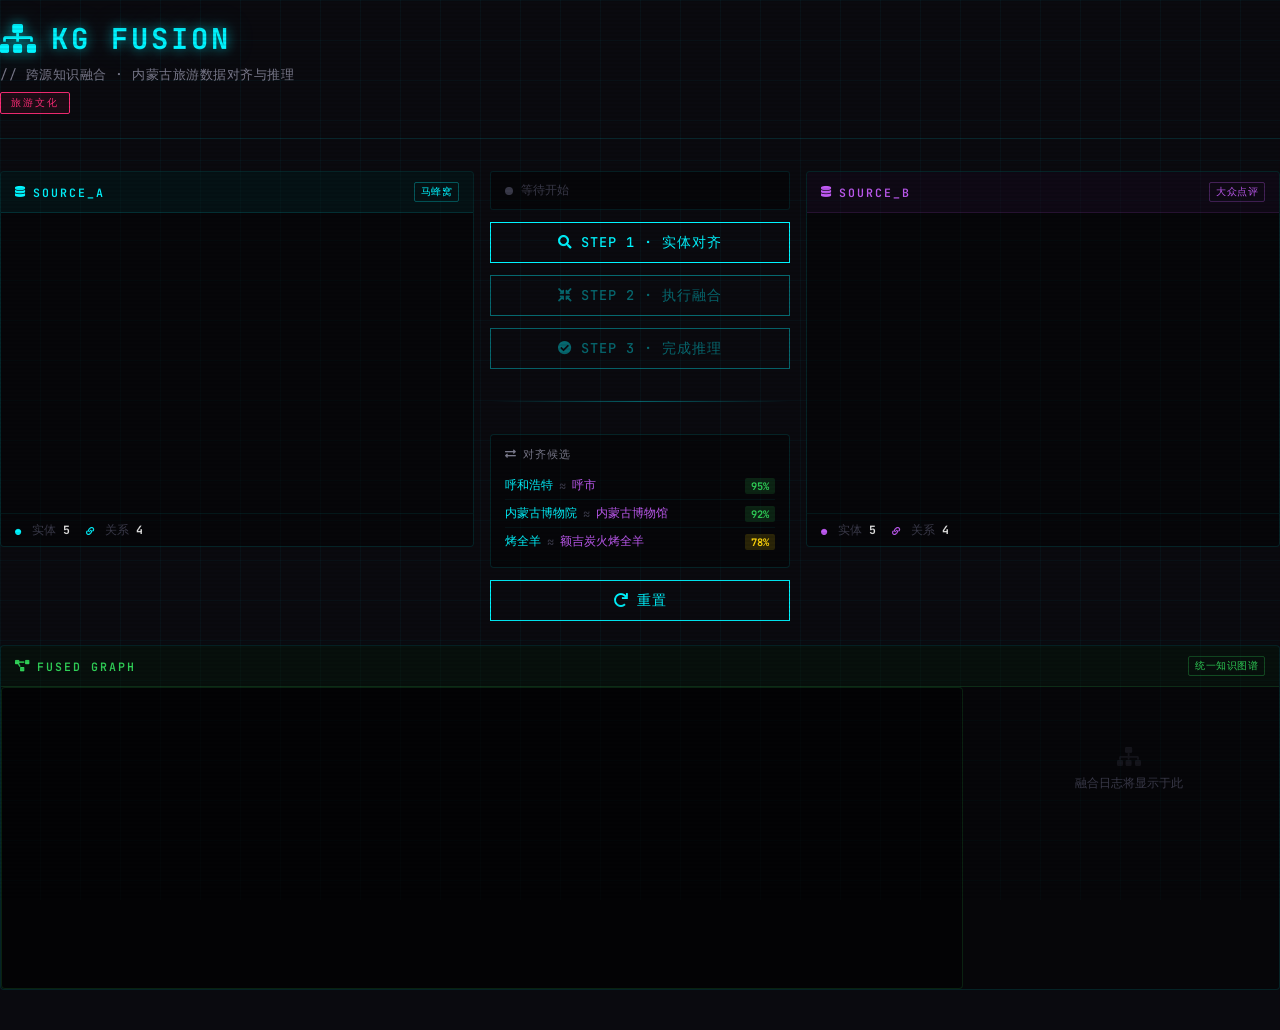
<file: demos/kg-fusion/index.html>
<!DOCTYPE html>
<html lang="zh-CN">
<head>
    <meta charset="UTF-8">
    <meta name="viewport" content="width=device-width, initial-scale=1.0">
    <title>知识融合与推理 · 旅游文化</title>
    <link rel="stylesheet" href="../../css/cyber.css">
    <link rel="stylesheet" href="https://cdnjs.cloudflare.com/ajax/libs/font-awesome/5.15.4/css/all.min.css">
    <script src="https://d3js.org/d3.v7.min.js"></script>
    <style>
        body { background: #0a0a0f; }

        .demo-header {
            margin-bottom: 32px;
            padding-bottom: 24px;
            border-bottom: 1px solid rgba(0,245,255,0.12);
            display: flex;
            align-items: flex-start;
            justify-content: space-between;
            flex-wrap: wrap;
            gap: 12px;
        }

        .demo-title {
            font-size: 1.8rem;
            font-weight: 700;
            color: #00f5ff;
            text-shadow: 0 0 12px rgba(0,245,255,0.6), 0 0 30px rgba(0,245,255,0.25);
            letter-spacing: 3px;
            text-transform: uppercase;
            margin: 0 0 8px 0;
            display: flex;
            align-items: center;
            gap: 12px;
        }

        .demo-title i { color: #00f5ff; }

        .demo-subtitle {
            font-size: 0.82rem;
            color: #7a7a8c;
            margin: 0;
            font-family: 'JetBrains Mono', monospace;
            letter-spacing: 0.5px;
        }

        .demo-badge {
            font-size: 0.6rem;
            padding: 3px 10px;
            border: 1px solid #ff2d78;
            color: #ff2d78;
            border-radius: 2px;
            letter-spacing: 2px;
            text-transform: uppercase;
            background: rgba(255,45,120,0.08);
            margin-top: 8px;
            display: inline-block;
        }

        /* ── 三列布局 ── */
        .fusion-grid {
            display: grid;
            grid-template-columns: 1fr 300px 1fr;
            gap: 16px;
            align-items: start;
        }

        /* ── 图谱面板 ── */
        .fusion-panel {
            background: rgba(0,0,0,0.4);
            border: 1px solid rgba(0,245,255,0.12);
            border-radius: 4px;
            overflow: hidden;
        }

        .fusion-panel-hdr {
            padding: 10px 14px;
            display: flex;
            align-items: center;
            justify-content: space-between;
        }

        .fusion-panel-hdr.left {
            background: rgba(0,245,255,0.05);
            border-bottom: 1px solid rgba(0,245,255,0.15);
        }

        .fusion-panel-hdr.right {
            background: rgba(191,90,242,0.05);
            border-bottom: 1px solid rgba(191,90,242,0.15);
        }

        .fusion-panel-hdr.merged {
            background: rgba(48,209,88,0.05);
            border-bottom: 1px solid rgba(48,209,88,0.15);
        }

        .panel-title {
            font-size: 0.72rem;
            font-weight: 600;
            letter-spacing: 2px;
            text-transform: uppercase;
            display: flex;
            align-items: center;
            gap: 6px;
            font-family: 'JetBrains Mono', monospace;
        }

        .panel-title.left { color: #00f5ff; }
        .panel-title.right { color: #bf5af2; }
        .panel-title.merged { color: #30d158; }

        .panel-src {
            font-size: 0.6rem;
            padding: 2px 6px;
            border-radius: 2px;
            font-family: 'JetBrains Mono', monospace;
            letter-spacing: 0.5px;
        }

        .panel-src.left { color: #00f5ff; border: 1px solid rgba(0,245,255,0.3); }
        .panel-src.right { color: #bf5af2; border: 1px solid rgba(191,90,242,0.3); }

        .fusion-graph {
            height: 300px;
            position: relative;
        }

        .fusion-graph svg { width: 100%; height: 300px; display: block; }

        .fusion-stats {
            padding: 8px 14px;
            border-top: 1px solid rgba(0,245,255,0.08);
            display: flex;
            gap: 16px;
            font-size: 0.72rem;
            color: #3a3a4a;
            font-family: 'JetBrains Mono', monospace;
        }

        .fusion-stats strong { color: #e0e0e0; }

        /* ── 中央控制区 ── */
        .ctrl-col {
            display: flex;
            flex-direction: column;
            gap: 12px;
        }

        .ctrl-status {
            display: flex;
            align-items: center;
            gap: 8px;
            padding: 10px 14px;
            background: rgba(0,0,0,0.4);
            border: 1px solid rgba(0,245,255,0.1);
            border-radius: 3px;
            font-size: 0.75rem;
            color: #3a3a4a;
            font-family: 'JetBrains Mono', monospace;
        }

        .ctrl-dot {
            width: 8px; height: 8px;
            border-radius: 50%;
            flex-shrink: 0;
        }

        /* ── 候选区 ── */
        .candidate-box {
            background: rgba(0,0,0,0.4);
            border: 1px solid rgba(0,245,255,0.12);
            border-radius: 4px;
            padding: 12px 14px;
        }

        .candidate-title {
            font-size: 0.68rem;
            color: #7a7a8c;
            letter-spacing: 1px;
            text-transform: uppercase;
            margin-bottom: 10px;
            font-family: 'JetBrains Mono', monospace;
            display: flex;
            align-items: center;
            gap: 6px;
        }

        .cand-item {
            display: flex;
            align-items: center;
            gap: 6px;
            padding: 5px 0;
            font-size: 0.75rem;
            border-bottom: 1px solid rgba(0,245,255,0.05);
            font-family: 'JetBrains Mono', monospace;
        }

        .cand-item:last-child { border-bottom: none; }

        .cand-left { color: #00f5ff; }
        .cand-eq { color: #3a3a4a; }
        .cand-right { color: #bf5af2; }

        .cand-score {
            margin-left: auto;
            font-size: 0.65rem;
            padding: 1px 6px;
            border-radius: 2px;
            font-weight: 700;
        }

        .cand-score.high { background: rgba(48,209,88,0.15); color: #30d158; }
        .cand-score.mid { background: rgba(255,214,10,0.15); color: #ffd60a; }

        /* ── 融合日志 ── */
        .fusion-log {
            max-height: 180px;
            overflow-y: auto;
        }

        .fusion-log::-webkit-scrollbar { width: 3px; }
        .fusion-log::-webkit-scrollbar-thumb { background: rgba(48,209,88,0.3); border-radius: 2px; }

        .fusion-log-item {
            display: flex;
            gap: 10px;
            padding: 8px 0;
            border-bottom: 1px solid rgba(48,209,88,0.06);
            font-size: 0.78rem;
            animation: fadeIn 0.3s ease;
        }

        .fusion-log-item:last-child { border-bottom: none; }

        @keyframes fadeIn {
            from { opacity: 0; transform: translateY(4px); }
            to { opacity: 1; transform: translateY(0); }
        }

        .fusion-log-icon {
            width: 20px; height: 20px;
            border-radius: 3px;
            display: flex;
            align-items: center;
            justify-content: center;
            font-size: 0.6rem;
            flex-shrink: 0;
            margin-top: 2px;
        }

        .fusion-log-text { flex: 1; color: #7a7a8c; line-height: 1.5; font-family: 'JetBrains Mono', monospace; font-size: 0.75rem; }

        /* ── 底部融合结果 ── */
        .fused-section {
            grid-column: 1 / -1;
            margin-top: 8px;
        }

        .fused-inner {
            display: grid;
            grid-template-columns: 1fr 300px;
            gap: 16px;
        }

        .fused-graph {
            background: rgba(0,0,0,0.4);
            border: 1px solid rgba(48,209,88,0.15);
            border-radius: 4px;
            overflow: hidden;
            position: relative;
            min-height: 300px;
        }

        .fused-graph svg { width: 100%; height: 300px; display: block; }

        /* ── 响应式 ── */
        @media (max-width: 900px) {
            .fusion-grid { grid-template-columns: 1fr; }
            .ctrl-col { order: -1; }
            .fused-inner { grid-template-columns: 1fr; }
        }
    </style>
</head>
<body class="cyber-body">
<div class="cyber-grid-bg"></div>

<div class="cyber-container cyber-main" style="padding-top:20px;">

    <div class="demo-header">
        <div>
            <h1 class="demo-title">
                <i class="fas fa-sitemap"></i>KG Fusion
            </h1>
            <p class="demo-subtitle">// 跨源知识融合 · 内蒙古旅游数据对齐与推理</p>
            <span class="demo-badge">旅游文化</span>
        </div>
    </div>

    <div class="fusion-grid">
        <!-- 左侧：SOURCE A -->
        <div>
            <div class="fusion-panel">
                <div class="fusion-panel-hdr left">
                    <span class="panel-title left"><i class="fas fa-database"></i> SOURCE_A</span>
                    <span class="panel-src left">马蜂窝</span>
                </div>
                <div class="fusion-graph"><div id="fusion-left"></div></div>
                <div class="fusion-stats">
                    <span><i class="fas fa-circle" style="font-size:0.4rem;color:#00f5ff;margin-right:4px;"></i> 实体 <strong id="leftNodes">5</strong></span>
                    <span><i class="fas fa-link" style="font-size:0.5rem;color:#00f5ff;margin-right:4px;"></i> 关系 <strong id="leftRels">4</strong></span>
                </div>
            </div>
        </div>

        <!-- 中央控制 -->
        <div class="ctrl-col">
            <div class="ctrl-status" id="fusionStatus">
                <div class="ctrl-dot" id="fusionDot" style="background:#3a3a4a;"></div>
                <span id="fusionStatusText">等待开始</span>
            </div>

            <button class="cyber-btn" id="step1Btn" onclick="runStep1()" style="width:100%;justify-content:center;">
                <i class="fas fa-search"></i> STEP 1 · 实体对齐
            </button>
            <button class="cyber-btn" id="step2Btn" onclick="runStep2()" disabled style="width:100%;justify-content:center;opacity:0.4;">
                <i class="fas fa-compress-arrows-alt"></i> STEP 2 · 执行融合
            </button>
            <button class="cyber-btn" id="step3Btn" onclick="runStep3()" disabled style="width:100%;justify-content:center;opacity:0.4;">
                <i class="fas fa-check-circle"></i> STEP 3 · 完成推理
            </button>

            <div class="cyber-divider"></div>

            <div class="candidate-box">
                <div class="candidate-title">
                    <i class="fas fa-exchange-alt" style="color:#7a7a8c;"></i> 对齐候选
                </div>
                <div class="cand-item">
                    <span class="cand-left">呼和浩特</span>
                    <span class="cand-eq">≈</span>
                    <span class="cand-right">呼市</span>
                    <span class="cand-score high">95%</span>
                </div>
                <div class="cand-item">
                    <span class="cand-left">内蒙古博物院</span>
                    <span class="cand-eq">≈</span>
                    <span class="cand-right">内蒙古博物馆</span>
                    <span class="cand-score high">92%</span>
                </div>
                <div class="cand-item">
                    <span class="cand-left">烤全羊</span>
                    <span class="cand-eq">≈</span>
                    <span class="cand-right">额吉炭火烤全羊</span>
                    <span class="cand-score mid">78%</span>
                </div>
            </div>

            <button class="cyber-btn" onclick="resetFusion()" style="width:100%;justify-content:center;">
                <i class="fas fa-redo"></i> 重置
            </button>
        </div>

        <!-- 右侧：SOURCE B -->
        <div>
            <div class="fusion-panel">
                <div class="fusion-panel-hdr right">
                    <span class="panel-title right"><i class="fas fa-database"></i> SOURCE_B</span>
                    <span class="panel-src right">大众点评</span>
                </div>
                <div class="fusion-graph"><div id="fusion-right"></div></div>
                <div class="fusion-stats">
                    <span><i class="fas fa-circle" style="font-size:0.4rem;color:#bf5af2;margin-right:4px;"></i> 实体 <strong id="rightNodes">5</strong></span>
                    <span><i class="fas fa-link" style="font-size:0.5rem;color:#bf5af2;margin-right:4px;"></i> 关系 <strong id="rightRels">4</strong></span>
                </div>
            </div>
        </div>

        <!-- 底部：融合结果 -->
        <div class="fused-section">
            <div class="fusion-panel">
                <div class="fusion-panel-hdr merged">
                    <span class="panel-title merged"><i class="fas fa-project-diagram"></i> FUSED GRAPH</span>
                    <span class="panel-src left" style="color:#30d158;border-color:rgba(48,209,88,0.3);">统一知识图谱</span>
                </div>
                <div class="fused-inner">
                    <div class="fused-graph"><div id="fusion-merged"></div></div>
                    <div class="fusion-log" id="fusionLog">
                        <div style="text-align:center;padding:60px 0;color:#3a3a4a;font-size:0.78rem;font-family:'JetBrains Mono',monospace;">
                            <i class="fas fa-sitemap" style="font-size:1.2rem;margin-bottom:8px;display:block;opacity:0.3;"></i>
                            融合日志将显示于此
                        </div>
                    </div>
                </div>
            </div>
        </div>
    </div>

</div>

<script>
const LEFT_NODES = [
    { id:'a1', name:'呼和浩特', type:'location' },
    { id:'a2', name:'内蒙古博物院', type:'attraction' },
    { id:'a3', name:'烤全羊', type:'food' },
    { id:'a4', name:'2小时', type:'meta' },
    { id:'a5', name:'150元', type:'meta' },
];
const LEFT_LINKS = [
    { source:'a1', target:'a2', type:'景点' },
    { source:'a1', target:'a3', type:'美食' },
    { source:'a2', target:'a4', type:'游览' },
    { source:'a3', target:'a5', type:'消费' },
];

const RIGHT_NODES = [
    { id:'b1', name:'呼市', type:'location' },
    { id:'b2', name:'内蒙古博物馆', type:'attraction' },
    { id:'b3', name:'额吉炭火烤全羊', type:'food' },
    { id:'b4', name:'4.8分', type:'meta' },
    { id:'b5', name:'传统蒙餐', type:'meta' },
];
const RIGHT_LINKS = [
    { source:'b1', target:'b2', type:'景点' },
    { source:'b1', target:'b3', type:'餐厅' },
    { source:'b2', target:'b4', type:'评分' },
    { source:'b3', target:'b5', type:'特色' },
];

const LEFT_COLOR = '#00f5ff';
const RIGHT_COLOR = '#bf5af2';
const MERGE_COLOR = '#30d158';

const TYPE_COLORS_L = { location:'#00f5ff', attraction:'#30d158', food:'#ffd60a', meta:'#3a3a4a' };
const TYPE_COLORS_R = { location:'#bf5af2', attraction:'#30d158', food:'#ffd60a', meta:'#3a3a4a' };
const TYPE_COLORS_M = { location:'#00f5ff', attraction:'#30d158', food:'#ffd60a', meta:'#3a3a4a' };

function makeGraph(containerId, nodes, links, color, typeColors) {
    const el = document.getElementById(containerId);
    const W = el ? (el.clientWidth || 300) : 300;
    const H = 300;

    if (!el) return;
    d3.select('#'+containerId).selectAll('*').remove();

    const svg = d3.select('#'+containerId).append('svg').attr('width', W).attr('height', H);

    svg.append('defs').append('marker')
        .attr('id','arr-'+containerId)
        .attr('viewBox','0 -5 10 10')
        .attr('refX', 24).attr('refY', 0)
        .attr('markerWidth', 5).attr('markerHeight', 5)
        .attr('orient', 'auto')
        .append('path').attr('d','M0,-5L10,0L0,5').attr('fill', color+'66');

    const g = svg.append('g');

    const link = g.append('g').selectAll('line')
        .data(links).enter().append('line')
        .attr('stroke', color+'44')
        .attr('stroke-width', 1.5)
        .attr('marker-end',`url(#arr-${containerId})`);

    const linkLabel = g.append('g').selectAll('text')
        .data(links).enter().append('text')
        .text(d=>d.type)
        .attr('font-size', 9)
        .attr('fill', color+'88')
        .attr('text-anchor','middle')
        .attr('font-family','JetBrains Mono, monospace');

    const node = g.append('g').selectAll('g')
        .data(nodes).enter().append('g');

    node.append('rect')
        .attr('width', d=>Math.max(d.name.length*12+24,70))
        .attr('height', 28)
        .attr('x', d=>-(Math.max(d.name.length*12+24,70))/2)
        .attr('y', -14)
        .attr('rx', 3)
        .attr('fill', d=>typeColors[d.type]||'#5b9cf6')
        .attr('stroke', color+'44')
        .attr('stroke-width', 1)
        .attr('opacity', 0)
        .transition().delay((d,i)=>i*120).duration(500).attr('opacity', 1);

    node.append('text')
        .text(d=>d.name)
        .attr('text-anchor','middle')
        .attr('dominant-baseline','central')
        .attr('font-size', 10)
        .attr('fill','#0a0a0f')
        .attr('font-weight','600')
        .attr('opacity', 0)
        .transition().delay((d,i)=>i*120+200).duration(400).attr('opacity', 1);

    const sim = d3.forceSimulation(nodes)
        .force('link', d3.forceLink(links).id(d=>d.id).distance(90))
        .force('charge', d3.forceManyBody().strength(-250))
        .force('center', d3.forceCenter(W/2, H/2))
        .force('collision', d3.forceCollide(28))
        .on('tick',()=>{
            link
                .attr('x1',d=>d.source.x).attr('y1',d=>d.source.y)
                .attr('x2',d=>d.target.x).attr('y2',d=>d.target.y);
            linkLabel
                .attr('x',d=>(d.source.x+d.target.x)/2)
                .attr('y',d=>(d.source.y+d.target.y)/2-7);
            node.attr('transform',d=>`translate(${d.x},${d.y})`);
        });
}

let mergedRendered = false;

function renderMergedGraph() {
    const el = document.getElementById('fusion-merged');
    const W = el ? (el.clientWidth || 600) : 600;
    const H = 300;

    d3.select('#fusion-merged').selectAll('*').remove();

    const svg = d3.select('#fusion-merged').append('svg').attr('width', W).attr('height', H);

    svg.append('defs').append('marker')
        .attr('id','arr-fusion-merged')
        .attr('viewBox','0 -5 10 10')
        .attr('refX', 24).attr('refY', 0)
        .attr('markerWidth', 5).attr('markerHeight', 5)
        .attr('orient', 'auto')
        .append('path').attr('d','M0,-5L10,0L0,5').attr('fill', MERGE_COLOR+'66');

    const g = svg.append('g');

    const MERGED_NODES = [
        { id:'m1', name:'呼和浩特·呼市', type:'location', merged:true },
        { id:'m2', name:'内蒙古博物院·馆', type:'attraction', merged:true },
        { id:'m3', name:'烤全羊·额吉', type:'food', merged:true },
        { id:'m4', name:'2小时', type:'meta' },
        { id:'m5', name:'150元', type:'meta' },
        { id:'m6', name:'4.8分', type:'meta' },
        { id:'m7', name:'传统蒙餐', type:'meta' },
    ];

    const MERGED_LINKS = [
        { source:'m1', target:'m2', type:'景点' },
        { source:'m1', target:'m3', type:'美食' },
        { source:'m2', target:'m4', type:'游览' },
        { source:'m3', target:'m5', type:'消费' },
        { source:'m2', target:'m6', type:'评分' },
        { source:'m3', target:'m7', type:'特色' },
    ];

    const node = g.append('g').selectAll('g')
        .data(MERGED_NODES).enter().append('g');

    node.append('circle')
        .attr('r', 22)
        .attr('fill','none')
        .attr('stroke', d=>d.merged?MERGE_COLOR:'transparent')
        .attr('stroke-width', 1.5)
        .attr('opacity', 0)
        .transition().delay((d,i)=>i*100+600).duration(600)
        .attr('opacity', 0.25);

    node.append('rect')
        .attr('width', d=>Math.max(d.name.length*11+28,80))
        .attr('height', d=>d.merged?30:28)
        .attr('x', d=>-(Math.max(d.name.length*11+28,80))/2)
        .attr('y', d=>d.merged?-15:-14)
        .attr('rx', d=>d.merged?6:3)
        .attr('fill', d=>TYPE_COLORS_M[d.type]||'#5b9cf6')
        .attr('stroke', d=>d.merged?MERGE_COLOR+'66':MERGE_COLOR+'22')
        .attr('stroke-width', d=>d.merged?2:1)
        .attr('opacity', 0)
        .transition().delay((d,i)=>i*100).duration(500).attr('opacity', 1);

    node.append('text')
        .text(d=>d.name)
        .attr('text-anchor','middle')
        .attr('dominant-baseline','central')
        .attr('font-size', 10)
        .attr('fill','#0a0a0f')
        .attr('font-weight','600')
        .attr('opacity', 0)
        .transition().delay((d,i)=>i*100+200).duration(400).attr('opacity', 1);

    const link = g.append('g').selectAll('line')
        .data(MERGED_LINKS).enter().append('line')
        .attr('stroke', MERGE_COLOR+'44')
        .attr('stroke-width', 1.5)
        .attr('marker-end','url(#arr-fusion-merged)');

    const linkLabel = g.append('g').selectAll('text')
        .data(MERGED_LINKS).enter().append('text')
        .text(d=>d.type)
        .attr('font-size', 9)
        .attr('fill', MERGE_COLOR+'88')
        .attr('text-anchor','middle')
        .attr('font-family','JetBrains Mono, monospace');

    const sim = d3.forceSimulation(MERGED_NODES)
        .force('link', d3.forceLink(MERGED_LINKS).id(d=>d.id).distance(100))
        .force('charge', d3.forceManyBody().strength(-280))
        .force('center', d3.forceCenter(W/2, H/2))
        .force('collision', d3.forceCollide(30))
        .on('tick',()=>{
            link
                .attr('x1',d=>d.source.x).attr('y1',d=>d.source.y)
                .attr('x2',d=>d.target.x).attr('y2',d=>d.target.y);
            linkLabel
                .attr('x',d=>(d.source.x+d.target.x)/2)
                .attr('y',d=>(d.source.y+d.target.y)/2-7);
            node.attr('transform',d=>`translate(${d.x},${d.y})`);
        });

    mergedRendered = true;
}

function enableBtn(id, primary) {
    const btn = document.getElementById(id);
    btn.disabled = false;
    btn.style.opacity = '1';
    if (primary) {
        btn.classList.remove('cyber-btn');
        btn.classList.add('cyber-btn');
    }
}

function runStep1() {
    const dot = document.getElementById('fusionDot');
    const text = document.getElementById('fusionStatusText');
    const log = document.getElementById('fusionLog');
    dot.style.background = LEFT_COLOR;
    text.textContent = '正在对齐...';
    text.style.color = LEFT_COLOR;

    log.innerHTML = '';
    const items = [
        { color:LEFT_COLOR, num:1, text:'正在计算实体相似度 (Jaccard + 编辑距离)...' },
        { color:'#30d158', num:2, text:'「呼和浩特」≈「呼市」 相似度 95% ✓' },
        { color:'#30d158', num:3, text:'「内蒙古博物院」≈「内蒙古博物馆」 相似度 92% ✓' },
        { color:'#ffd60a', num:4, text:'「烤全羊」≈「额吉炭火烤全羊」 相似度 78% (需确认)' },
        { color:'#bf5af2', num:5, text:'找到 3 个候选对齐实体对，1 个待确认' },
    ];

    items.forEach((item,i)=>{
        setTimeout(()=>{
            const div = document.createElement('div');
            div.className = 'fusion-log-item';
            div.innerHTML = `
                <div class="fusion-log-icon" style="background:${item.color}22;color:${item.color};border:1px solid ${item.color}33">${item.num}</div>
                <div class="fusion-log-text">${item.text}</div>
            `;
            log.appendChild(div);
            log.scrollTop = log.scrollHeight;
        }, i*500);
    });

    const btn = document.getElementById('step1Btn');
    btn.disabled = true;
    btn.style.opacity = '0.4';

    setTimeout(()=>{
        enableBtn('step2Btn', true);
    }, items.length*500+300);
}

function runStep2() {
    const dot = document.getElementById('fusionDot');
    const text = document.getElementById('fusionStatusText');
    dot.style.background = RIGHT_COLOR;
    text.textContent = '正在融合...';
    text.style.color = RIGHT_COLOR;

    const items = [
        { color:RIGHT_COLOR, num:6, text:'合并「呼和浩特」+「呼市」→ 实体节点 A1' },
        { color:RIGHT_COLOR, num:7, text:'合并「内蒙古博物院」+「内蒙古博物馆」→ A2' },
        { color:'#ffd60a', num:8, text:'「烤全羊」与「额吉炭火烤全羊」保留为同义词' },
        { color:'#30d158', num:9, text:'重建关系：合并后共 7 个实体、8 条关系' },
    ];

    items.forEach((item,i)=>{
        setTimeout(()=>{
            const log = document.getElementById('fusionLog');
            const div = document.createElement('div');
            div.className = 'fusion-log-item';
            div.innerHTML = `
                <div class="fusion-log-icon" style="background:${item.color}22;color:${item.color};border:1px solid ${item.color}33">${item.num}</div>
                <div class="fusion-log-text">${item.text}</div>
            `;
            log.appendChild(div);
            log.scrollTop = log.scrollHeight;
            if (i===items.length-1) {
                setTimeout(()=>renderMergedGraph(), 400);
            }
        }, i*600);
    });

    const btn = document.getElementById('step2Btn');
    btn.disabled = true;
    btn.style.opacity = '0.4';

    setTimeout(()=>{
        enableBtn('step3Btn', true);
    }, items.length*600+300);
}

function runStep3() {
    const dot = document.getElementById('fusionDot');
    const text = document.getElementById('fusionStatusText');
    dot.style.background = '#30d158';
    dot.style.boxShadow = '0 0 6px rgba(48,209,88,0.6)';
    text.textContent = '融合完成';
    text.style.color = '#30d158';

    const items = [
        { color:'#30d158', num:10, text:'执行跨图谱推理：基于融合后的图谱进行知识补全...' },
        { color:'#30d158', num:11, text:'推理发现：呼和浩特旅游热度与美食数量正相关 (r=0.82)' },
        { color:'#30d158', num:12, text:'推荐路径：呼和浩特 → 内蒙古博物院 → 烤全羊（评分 4.8）' },
        { color:'#30d158', num:13, text:'融合完成！统一知识图谱包含 7 个实体、8 条关系' },
    ];

    items.forEach((item,i)=>{
        setTimeout(()=>{
            const log = document.getElementById('fusionLog');
            const div = document.createElement('div');
            div.className = 'fusion-log-item';
            div.innerHTML = `
                <div class="fusion-log-icon" style="background:${item.color}22;color:${item.color};border:1px solid ${item.color}33">${item.num}</div>
                <div class="fusion-log-text">${item.text}</div>
            `;
            log.appendChild(div);
            log.scrollTop = log.scrollHeight;
        }, i*500);
    });

    const btn = document.getElementById('step3Btn');
    btn.disabled = true;
    btn.style.opacity = '0.4';
}

function resetFusion() {
    ['step1Btn','step2Btn','step3Btn'].forEach(id=>{
        const btn = document.getElementById(id);
        btn.disabled = id!=='step1Btn';
        btn.style.opacity = id!=='step1Btn'?'0.4':'1';
    });
    const dot = document.getElementById('fusionDot');
    const text = document.getElementById('fusionStatusText');
    dot.style.background = '#3a3a4a';
    dot.style.boxShadow = 'none';
    text.textContent = '等待开始';
    text.style.color = '#3a3a4a';
    document.getElementById('fusionLog').innerHTML = `
        <div style="text-align:center;padding:60px 0;color:#3a3a4a;font-size:0.78rem;font-family:'JetBrains Mono',monospace;">
            <i class="fas fa-sitemap" style="font-size:1.2rem;margin-bottom:8px;display:block;opacity:0.3;"></i>
            融合日志将显示于此
        </div>`;
    makeGraph('fusion-left', JSON.parse(JSON.stringify(LEFT_NODES)), JSON.parse(JSON.stringify(LEFT_LINKS)), LEFT_COLOR, TYPE_COLORS_L);
    makeGraph('fusion-right', JSON.parse(JSON.stringify(RIGHT_NODES)), JSON.parse(JSON.stringify(RIGHT_LINKS)), RIGHT_COLOR, TYPE_COLORS_R);
    d3.select('#fusion-merged').selectAll('*').remove();
    mergedRendered = false;
}

window.addEventListener('load', ()=>{
    makeGraph('fusion-left', JSON.parse(JSON.stringify(LEFT_NODES)), JSON.parse(JSON.stringify(LEFT_LINKS)), LEFT_COLOR, TYPE_COLORS_L);
    makeGraph('fusion-right', JSON.parse(JSON.stringify(RIGHT_NODES)), JSON.parse(JSON.stringify(RIGHT_LINKS)), RIGHT_COLOR, TYPE_COLORS_R);
});

window.addEventListener('resize', ()=>{
    if (!mergedRendered) {
        makeGraph('fusion-left', JSON.parse(JSON.stringify(LEFT_NODES)), JSON.parse(JSON.stringify(LEFT_LINKS)), LEFT_COLOR, TYPE_COLORS_L);
        makeGraph('fusion-right', JSON.parse(JSON.stringify(RIGHT_NODES)), JSON.parse(JSON.stringify(RIGHT_LINKS)), RIGHT_COLOR, TYPE_COLORS_R);
    } else {
        makeGraph('fusion-left', JSON.parse(JSON.stringify(LEFT_NODES)), JSON.parse(JSON.stringify(LEFT_LINKS)), LEFT_COLOR, TYPE_COLORS_L);
        makeGraph('fusion-right', JSON.parse(JSON.stringify(RIGHT_NODES)), JSON.parse(JSON.stringify(RIGHT_LINKS)), RIGHT_COLOR, TYPE_COLORS_R);
        renderMergedGraph();
    }
});
</script>
</body>
</html>
</file>
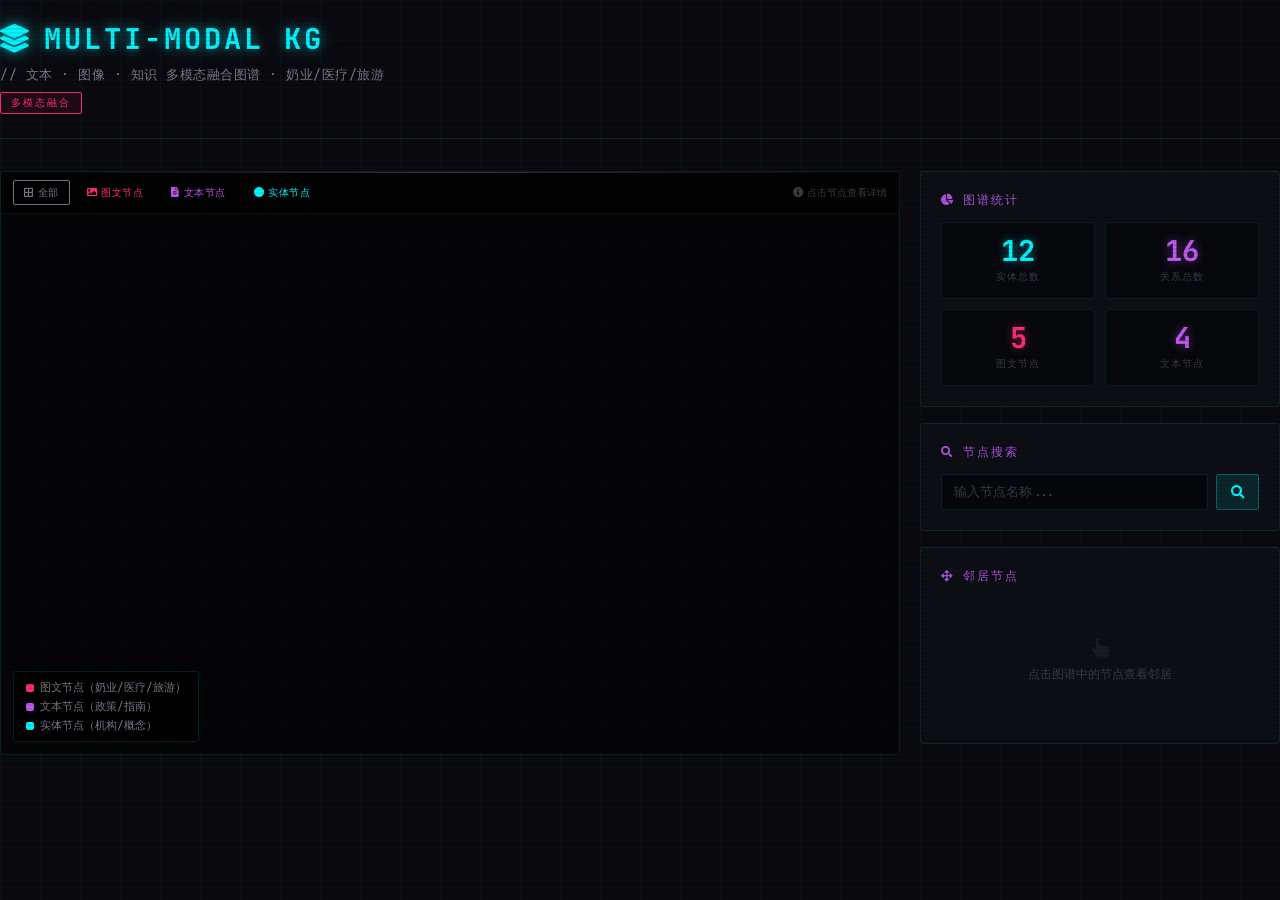
<file: demos/mm-kg/index.html>
<!DOCTYPE html>
<html lang="zh-CN">
<head>
    <meta charset="UTF-8">
    <meta name="viewport" content="width=device-width, initial-scale=1.0">
    <title>多模态知识图谱</title>
    <link rel="stylesheet" href="../../css/cyber.css">
    <link rel="stylesheet" href="https://cdnjs.cloudflare.com/ajax/libs/font-awesome/5.15.4/css/all.min.css">
    <script src="https://d3js.org/d3.v7.min.js"></script>
    <style>
        body { background: #0a0a0f; }

        .demo-header {
            margin-bottom: 32px;
            padding-bottom: 24px;
            border-bottom: 1px solid rgba(0,245,255,0.12);
            display: flex;
            align-items: flex-start;
            justify-content: space-between;
            flex-wrap: wrap;
            gap: 12px;
        }

        .demo-title {
            font-size: 1.8rem;
            font-weight: 700;
            color: #00f5ff;
            text-shadow: 0 0 12px rgba(0,245,255,0.6), 0 0 30px rgba(0,245,255,0.25);
            letter-spacing: 3px;
            text-transform: uppercase;
            margin: 0 0 8px 0;
            display: flex;
            align-items: center;
            gap: 12px;
        }

        .demo-title i { color: #00f5ff; }

        .demo-subtitle {
            font-size: 0.82rem;
            color: #7a7a8c;
            margin: 0;
            font-family: 'JetBrains Mono', monospace;
            letter-spacing: 0.5px;
        }

        .demo-badge {
            font-size: 0.6rem;
            padding: 3px 10px;
            border: 1px solid #ff2d78;
            color: #ff2d78;
            border-radius: 2px;
            letter-spacing: 2px;
            text-transform: uppercase;
            background: rgba(255,45,120,0.08);
            margin-top: 8px;
            display: inline-block;
        }

        /* ── 主布局 ── */
        .mm-grid {
            display: grid;
            grid-template-columns: 1fr 360px;
            gap: 20px;
            align-items: start;
        }

        /* ── 图谱区域 ── */
        .graph-area {
            background: rgba(0,0,0,0.5);
            border: 1px solid rgba(0,245,255,0.12);
            border-radius: 4px;
            overflow: hidden;
            position: relative;
            min-height: 540px;
        }

        .graph-area::before {
            content: '';
            position: absolute;
            top: 0; left: 0; right: 0;
            height: 1px;
            background: linear-gradient(90deg, transparent, #bf5af2, transparent);
            opacity: 0.4;
            z-index: 1;
        }

        #mm-graph { width: 100%; height: 540px; display: block; }

        /* ── 类型标签栏 ── */
        .type-tabs {
            display: flex;
            gap: 6px;
            padding: 8px 12px;
            background: rgba(0,0,0,0.6);
            border-bottom: 1px solid rgba(0,245,255,0.08);
            flex-wrap: wrap;
            align-items: center;
        }

        .type-tab {
            display: flex;
            align-items: center;
            gap: 4px;
            padding: 4px 10px;
            border-radius: 2px;
            font-size: 0.65rem;
            cursor: pointer;
            border: 1px solid transparent;
            transition: all 0.2s;
            font-family: 'JetBrains Mono', monospace;
            letter-spacing: 0.5px;
            font-weight: 500;
        }

        .type-tab:hover { opacity: 0.8; }
        .type-tab.active { border-color: currentColor; }
        .type-tab.all { color: #7a7a8c; }
        .type-tab.img { color: #ff2d78; }
        .type-tab.txt { color: #bf5af2; }
        .type-tab.entity { color: #00f5ff; }

        .tab-hint {
            margin-left: auto;
            font-size: 0.65rem;
            color: #3a3a4a;
            font-family: 'JetBrains Mono', monospace;
        }

        /* ── 图例 ── */
        .graph-legend {
            position: absolute;
            bottom: 12px;
            left: 12px;
            background: rgba(0,0,0,0.7);
            border: 1px solid rgba(0,245,255,0.12);
            border-radius: 3px;
            padding: 8px 12px;
        }

        .legend-item {
            font-size: 0.68rem;
            color: #7a7a8c;
            margin-bottom: 4px;
            font-family: 'JetBrains Mono', monospace;
            display: flex;
            align-items: center;
            gap: 6px;
        }

        .legend-item:last-child { margin-bottom: 0; }

        .legend-dot {
            width: 8px; height: 8px;
            border-radius: 2px;
            flex-shrink: 0;
        }

        /* ── 详情面板 ── */
        .detail-panel {
            position: absolute;
            top: 56px;
            right: 12px;
            width: 320px;
            background: rgba(13,17,23,0.96);
            border: 1px solid rgba(191,90,242,0.25);
            border-radius: 4px;
            z-index: 10;
            backdrop-filter: blur(12px);
            animation: slideIn 0.2s ease;
            overflow: hidden;
        }

        @keyframes slideIn {
            from { opacity: 0; transform: translateX(10px); }
            to { opacity: 1; transform: translateX(0); }
        }

        .detail-img {
            width: 100%;
            height: 150px;
            object-fit: cover;
            display: block;
            filter: brightness(0.8) saturate(0.9);
        }

        .detail-img-placeholder {
            width: 100%;
            height: 150px;
            display: flex;
            align-items: center;
            justify-content: center;
            font-size: 2.5rem;
            color: rgba(255,255,255,0.1);
        }

        .detail-body { padding: 14px; }

        .detail-title {
            font-size: 0.95rem;
            font-weight: 600;
            color: #e0e0e0;
            margin: 0 0 8px 0;
            font-family: 'JetBrains Mono', monospace;
        }

        .detail-type-tag {
            display: inline-block;
            font-size: 0.6rem;
            padding: 2px 8px;
            border-radius: 2px;
            font-weight: 700;
            letter-spacing: 1px;
            text-transform: uppercase;
            margin-bottom: 10px;
            font-family: 'JetBrains Mono', monospace;
        }

        .detail-desc {
            font-size: 0.78rem;
            color: #7a7a8c;
            line-height: 1.6;
            margin-bottom: 12px;
            font-family: 'JetBrains Mono', monospace;
        }

        .detail-attrs { display: flex; flex-direction: column; gap: 5px; }

        .detail-attr {
            display: flex;
            align-items: center;
            gap: 8px;
            font-size: 0.72rem;
            padding: 5px 8px;
            background: rgba(0,0,0,0.3);
            border-radius: 3px;
            font-family: 'JetBrains Mono', monospace;
        }

        .detail-attr i { color: #00f5ff; width: 14px; text-align: center; flex-shrink: 0; }

        .detail-attr span { color: #7a7a8c; }

        .detail-close {
            position: absolute;
            top: 8px;
            right: 10px;
            width: 26px; height: 26px;
            border-radius: 50%;
            background: rgba(0,0,0,0.6);
            border: 1px solid rgba(0,245,255,0.2);
            color: #7a7a8c;
            cursor: pointer;
            display: flex;
            align-items: center;
            justify-content: center;
            font-size: 0.75rem;
            transition: all 0.2s;
        }

        .detail-close:hover {
            background: rgba(0,245,255,0.1);
            border-color: rgba(0,245,255,0.4);
            color: #00f5ff;
        }

        /* ── 右侧面板 ── */
        .right-col { display: flex; flex-direction: column; gap: 16px; }

        .section-title {
            font-size: 0.72rem;
            color: #bf5af2;
            font-family: 'JetBrains Mono', monospace;
            letter-spacing: 2px;
            text-transform: uppercase;
            margin-bottom: 14px;
            display: flex;
            align-items: center;
            gap: 8px;
            opacity: 0.9;
        }

        /* ── 统计卡片 ── */
        .stats-grid {
            display: grid;
            grid-template-columns: 1fr 1fr;
            gap: 10px;
        }

        .stat-card {
            background: rgba(0,0,0,0.4);
            border: 1px solid rgba(0,245,255,0.1);
            border-radius: 4px;
            padding: 14px;
            text-align: center;
        }

        .stat-num {
            font-size: 1.8rem;
            font-weight: 700;
            color: #00f5ff;
            text-shadow: 0 0 10px rgba(0,245,255,0.5);
            line-height: 1;
            display: block;
            font-family: 'JetBrains Mono', monospace;
        }

        .stat-num.pink { color: #ff2d78; text-shadow: 0 0 10px rgba(255,45,120,0.5); }
        .stat-num.purple { color: #bf5af2; text-shadow: 0 0 10px rgba(191,90,242,0.5); }
        .stat-num.green { color: #30d158; text-shadow: 0 0 10px rgba(48,209,88,0.5); }

        .stat-label {
            font-size: 0.62rem;
            color: #3a3a4a;
            margin-top: 4px;
            text-transform: uppercase;
            letter-spacing: 1px;
            display: block;
            font-family: 'JetBrains Mono', monospace;
        }

        /* ── 搜索 ── */
        .search-row {
            display: flex;
            gap: 8px;
        }

        .search-input {
            flex: 1;
            padding: 8px 12px;
            background: rgba(0,0,0,0.5);
            border: 1px solid rgba(0,245,255,0.12);
            border-radius: 3px;
            color: #e0e0e0;
            font-family: 'JetBrains Mono', monospace;
            font-size: 0.8rem;
            outline: none;
            caret-color: #00f5ff;
            transition: border-color 0.3s;
        }

        .search-input:focus { border-color: rgba(0,245,255,0.4); }
        .search-input::placeholder { color: #3a3a4a; }

        .search-btn {
            padding: 8px 14px;
            background: rgba(0,245,255,0.1);
            border: 1px solid rgba(0,245,255,0.3);
            border-radius: 3px;
            color: #00f5ff;
            cursor: pointer;
            transition: all 0.2s;
            font-family: 'JetBrains Mono', monospace;
        }

        .search-btn:hover { background: rgba(0,245,255,0.2); }

        /* ── 邻居列表 ── */
        .neighbor-list { display: flex; flex-direction: column; gap: 6px; max-height: 200px; overflow-y: auto; }

        .neighbor-list::-webkit-scrollbar { width: 3px; }
        .neighbor-list::-webkit-scrollbar-thumb { background: rgba(191,90,242,0.3); border-radius: 2px; }

        .neighbor-item {
            display: flex;
            align-items: center;
            gap: 10px;
            padding: 8px 10px;
            background: rgba(0,0,0,0.3);
            border-radius: 3px;
            font-size: 0.78rem;
            cursor: pointer;
            transition: background 0.2s;
            font-family: 'JetBrains Mono', monospace;
        }

        .neighbor-item:hover { background: rgba(191,90,242,0.1); }

        .neighbor-dot {
            width: 10px; height: 10px;
            border-radius: 2px;
            flex-shrink: 0;
        }

        .neighbor-name { color: #e0e0e0; font-weight: 500; }

        .neighbor-rel { color: #3a3a4a; font-size: 0.7rem; }

        /* ── 响应式 ── */
        @media (max-width: 900px) {
            .mm-grid { grid-template-columns: 1fr; }
            #mm-graph { height: 380px; }
            .graph-area { min-height: 380px; }
            .detail-panel { width: calc(100% - 24px); }
        }
    </style>
</head>
<body class="cyber-body">
<div class="cyber-grid-bg"></div>

<div class="cyber-container cyber-main" style="padding-top:20px;">

    <div class="demo-header">
        <div>
            <h1 class="demo-title">
                <i class="fas fa-layer-group"></i>Multi-Modal KG
            </h1>
            <p class="demo-subtitle">// 文本 · 图像 · 知识 多模态融合图谱 · 奶业/医疗/旅游</p>
            <span class="demo-badge">多模态融合</span>
        </div>
    </div>

    <div class="mm-grid">
        <!-- 左：图谱 -->
        <div class="graph-area">
            <div class="type-tabs">
                <span class="type-tab all active" onclick="filterNodes('all',this)">
                    <i class="fas fa-border-all"></i> 全部
                </span>
                <span class="type-tab img" onclick="filterNodes('image',this)">
                    <i class="fas fa-image"></i> 图文节点
                </span>
                <span class="type-tab txt" onclick="filterNodes('text',this)">
                    <i class="fas fa-file-alt"></i> 文本节点
                </span>
                <span class="type-tab entity" onclick="filterNodes('entity',this)">
                    <i class="fas fa-circle"></i> 实体节点
                </span>
                <span class="tab-hint"><i class="fas fa-info-circle" style="margin-right:4px;"></i>点击节点查看详情</span>
            </div>
            <div id="mm-graph"></div>
            <div class="graph-legend">
                <div class="legend-item"><span class="legend-dot" style="background:#ff2d78"></span> 图文节点（奶业/医疗/旅游）</div>
                <div class="legend-item"><span class="legend-dot" style="background:#bf5af2"></span> 文本节点（政策/指南）</div>
                <div class="legend-item"><span class="legend-dot" style="background:#00f5ff"></span> 实体节点（机构/概念）</div>
            </div>
        </div>

        <!-- 右：面板 -->
        <div class="right-col">
            <div class="cyber-card">
                <div class="section-title"><i class="fas fa-chart-pie"></i> 图谱统计</div>
                <div class="stats-grid">
                    <div class="stat-card">
                        <span class="stat-num" id="statNodes">12</span>
                        <span class="stat-label">实体总数</span>
                    </div>
                    <div class="stat-card">
                        <span class="stat-num purple" id="statRels">16</span>
                        <span class="stat-label">关系总数</span>
                    </div>
                    <div class="stat-card">
                        <span class="stat-num pink" id="statImg">5</span>
                        <span class="stat-label">图文节点</span>
                    </div>
                    <div class="stat-card">
                        <span class="stat-num purple" id="statTxt">4</span>
                        <span class="stat-label">文本节点</span>
                    </div>
                </div>
            </div>

            <div class="cyber-card">
                <div class="section-title"><i class="fas fa-search"></i> 节点搜索</div>
                <div class="search-row">
                    <input class="search-input" id="mmSearch" placeholder="输入节点名称..." oninput="searchNode()">
                    <button class="search-btn" onclick="searchNode()"><i class="fas fa-search"></i></button>
                </div>
            </div>

            <div class="cyber-card">
                <div class="section-title"><i class="fas fa-arrows-alt"></i> 邻居节点</div>
                <div class="neighbor-list" id="mmNeighborList">
                    <div style="text-align:center;padding:40px 0;color:#3a3a4a;font-size:0.78rem;font-family:'JetBrains Mono',monospace;">
                        <i class="fas fa-hand-pointer" style="font-size:1.2rem;margin-bottom:8px;display:block;opacity:0.3;"></i>
                        点击图谱中的节点查看邻居
                    </div>
                </div>
            </div>
        </div>
    </div>

</div>

<script>
const MM_NODES = [
    { id:'n1', name:'伊利实业集团', type:'entity', desc:'中国乳制品行业龙头企业，业务涵盖原奶收购、乳制品加工及销售全产业链。', attrs:{'类型':'企业','总部':'呼和浩特','成立':'1993年','员工':'6万+'}, img:null },
    { id:'n2', name:'安慕希酸奶', type:'image', desc:'希腊风味酸奶，以高品质生鲜牛乳为原料，采用希腊传统工艺发酵，口感醇厚。', attrs:{'品牌':'伊利','类型':'乳制品','规格':'205g/瓶','售价':'¥8.5'}, img:'https://picsum.photos/seed/yogurt/600/300' },
    { id:'n3', name:'规模化牧场A', type:'image', desc:'位于内蒙古黄金奶源带的现代化牧场，采用全自动化挤奶系统，实现全程可追溯。', attrs:{'类型':'牧场','规模':'5000头','位置':'呼和浩特','认证':'有机'}, img:'https://picsum.photos/seed/farm/600/300' },
    { id:'n4', name:'2型糖尿病', type:'entity', desc:'以胰岛素分泌不足或胰岛素抵抗为特征的代谢性疾病，是最常见的糖尿病类型。', attrs:{'科室':'内分泌科','发病率':'10.4%','并发症':'心血管疾病'}, img:'https://picsum.photos/seed/diabetes/600/300' },
    { id:'n5', name:'内蒙古博物院', type:'image', desc:'内蒙古自治区最大的博物馆，收藏文物近7万件，是了解草原文化的重要窗口。', attrs:{'类型':'博物馆','级别':'国家一级','门票':'免费','游览':'2-3小时'}, img:'https://picsum.photos/seed/museum/600/300' },
    { id:'n6', name:'二甲双胍用药指南', type:'text', desc:'二甲双胍是2型糖尿病一线用药，主要作用机制为抑制肝糖输出、改善胰岛素敏感性。', attrs:{'剂型':'片剂','规格':'0.5g','用法':'每日2-3次'}, img:null },
    { id:'n7', name:'呼和浩特旅游攻略', type:'text', desc:'呼和浩特是内蒙古首府，推荐游览：内蒙古博物院、昭君墓、敕勒川草原。', attrs:{'建议天数':'2-3天','最佳季节':'夏秋季','交通':'飞机/高铁'}, img:null },
    { id:'n8', name:'供应链金融贷款', type:'entity', desc:'基于核心企业信用，为上下游中小企业提供的融资服务，可缓解牧场的资金压力。', attrs:{'类型':'供应链金融','期限':'3-12个月','利率':'4.35%起'}, img:'https://picsum.photos/seed/finance/600/300' },
    { id:'n9', name:'烤全羊', type:'image', desc:'内蒙古传统名菜，选用草原放养的优质绵羊，古法炭火慢烤数小时，外酥里嫩。', attrs:{'类型':'传统美食','人均':'150-200元','推荐':'额吉炭火烤全羊'}, img:'https://picsum.photos/seed/lamb/600/300' },
    { id:'n10', name:'生鲜牛乳检测报告', type:'text', desc:'生鲜牛乳质量检测报告，包含蛋白质含量、脂肪含量、菌落总数等关键指标。', attrs:{'蛋白质':'≥3.0%','脂肪':'≥3.5%','微生物':'合格'}, img:null },
    { id:'n11', name:'电商平台', type:'entity', desc:'线上B2C销售平台，如天猫、京东等，为乳制品企业提供直达消费者的销售渠道。', attrs:{'类型':'电商','覆盖':'全国','优势':'物流快捷'}, img:'https://picsum.photos/seed/ecommerce/600/300' },
    { id:'n12', name:'冠脉CT检查报告', type:'text', desc:'冠状动脉CT血管成像是无创检查冠心病的首选方法，可清晰显示冠状动脉狭窄程度。', attrs:{'类型':'影像检查','用时':'10-15分钟','准备':'空腹'}, img:null },
];

const MM_LINKS = [
    { source:'n1', target:'n2', type:'生产' },
    { source:'n1', target:'n3', type:'采购' },
    { source:'n1', target:'n8', type:'提供' },
    { source:'n1', target:'n11', type:'合作' },
    { source:'n2', target:'n11', type:'销售' },
    { source:'n3', target:'n10', type:'出具' },
    { source:'n4', target:'n6', type:'用药' },
    { source:'n5', target:'n7', type:'收录于' },
    { source:'n1', target:'n5', type:'赞助' },
    { source:'n8', target:'n3', type:'支持' },
    { source:'n9', target:'n5', type:'邻近' },
    { source:'n11', target:'n9', type:'推荐' },
    { source:'n4', target:'n12', type:'检查' },
    { source:'n5', target:'n9', type:'美食推荐' },
    { source:'n7', target:'n9', type:'包含' },
    { source:'n2', target:'n10', type:'原料' },
];

const MM_TYPE_COLORS = {
    image:  { fill:'#ff2d78', stroke:'rgba(255,45,120,0.4)', glow:'#ff2d78' },
    text:   { fill:'#bf5af2', stroke:'rgba(191,90,242,0.4)', glow:'#bf5af2' },
    entity: { fill:'#00f5ff', stroke:'rgba(0,245,255,0.4)', glow:'#00f5ff' },
};

let mmSim, mmSvg, mmG;

function initMMGraph(filter) {
    const container = document.getElementById('mm-graph');
    const W = container.clientWidth;
    const H = container.clientHeight;

    d3.select('#mm-graph').selectAll('*').remove();

    mmSvg = d3.select('#mm-graph').append('svg').attr('width', W).attr('height', H).attr('viewBox', [0,0,W,H]);

    mmSvg.append('defs').append('marker')
        .attr('id', 'mm-arrow')
        .attr('viewBox','0 -5 10 10')
        .attr('refX', 28).attr('refY', 0)
        .attr('markerWidth', 5).attr('markerHeight', 5)
        .attr('orient', 'auto')
        .append('path').attr('d','M0,-5L10,0L0,5').attr('fill','rgba(0,245,255,0.5)');

    mmSvg.append('defs').append('filter').attr('id','glow-mm')
        .append('feGaussianBlur').attr('stdDeviation', 3).attr('result','coloredBlur');
    const feMerge = mmSvg.select('defs').select('filter').append('feMerge');
    feMerge.append('feMergeNode').attr('in','coloredBlur');
    feMerge.append('feMergeNode').attr('in','SourceGraphic');

    mmG = mmSvg.append('g');

    const visibleNodes = filter==='all' ? MM_NODES : MM_NODES.filter(n=>n.type===filter);
    const visibleIds = new Set(visibleNodes.map(n=>n.id));
    const visibleLinks = MM_LINKS.filter(l=>visibleIds.has(l.source)&&visibleIds.has(l.target));

    renderMMGraph(visibleNodes, visibleLinks, W, H);
}

function renderMMGraph(nodes, links, W, H) {
    mmG.selectAll('*').remove();

    const link = mmG.append('g').selectAll('line')
        .data(links).enter().append('line')
        .attr('stroke','rgba(0,245,255,0.3)')
        .attr('stroke-width', 1.5)
        .attr('marker-end','url(#mm-arrow)');

    const linkLabel = mmG.append('g').selectAll('text')
        .data(links).enter().append('text')
        .text(d=>d.type)
        .attr('font-size', 9)
        .attr('fill','rgba(0,245,255,0.5)')
        .attr('text-anchor','middle')
        .attr('font-family','JetBrains Mono, monospace');

    const node = mmG.append('g').selectAll('g')
        .data(nodes).enter().append('g')
        .attr('cursor','pointer')
        .call(d3.drag()
            .on('start',(e,d)=>{ if(!e.active) mmSim.alphaTarget(0.3).restart(); d.fx=d.x; d.fy=d.y; })
            .on('drag',(e,d)=>{ d.fx=e.x; d.fy=e.y; })
            .on('end',(e,d)=>{ if(!e.active) mmSim.alphaTarget(0); d.fx=null; d.fy=null; }))
        .on('click',(e,d)=>{ e.stopPropagation(); showDetail(d); highlightNeighbors(d); });

    // 外发光
    node.append('circle')
        .attr('r', 22)
        .attr('fill','none')
        .attr('stroke', d=>MM_TYPE_COLORS[d.type].glow)
        .attr('stroke-width', 1)
        .attr('opacity', 0)
        .transition().delay((d,i)=>i*80).duration(600)
        .attr('opacity', 0.2);

    // 节点主体
    node.append('rect')
        .attr('width', d=>Math.max(d.name.length*13+28,80))
        .attr('height', d=>d.type==='image'?32:30)
        .attr('x', d=>-(Math.max(d.name.length*13+28,80))/2)
        .attr('y', d=>d.type==='image'?-16:-15)
        .attr('rx', d=>d.type==='image'?6:4)
        .attr('fill', d=>MM_TYPE_COLORS[d.type].fill)
        .attr('stroke', d=>MM_TYPE_COLORS[d.type].stroke)
        .attr('stroke-width', 1.5)
        .attr('filter','url(#glow-mm)')
        .attr('opacity', 0)
        .transition().delay((d,i)=>i*80).duration(500)
        .attr('opacity', 1);

    // 类型图标
    const typeIcons = { image:'🖼', text:'📄', entity:'🔗' };
    node.append('text')
        .text(d=>typeIcons[d.type])
        .attr('font-size', 10)
        .attr('x', d=>-(Math.max(d.name.length*13+28,80))/2+8)
        .attr('y', d=>d.type==='image'?4:3)
        .attr('opacity', 0)
        .transition().delay((d,i)=>i*80).duration(400)
        .attr('opacity', 1);

    // 节点文字
    node.append('text')
        .text(d=>d.name)
        .attr('text-anchor','start')
        .attr('dominant-baseline','central')
        .attr('font-size', 11)
        .attr('fill','#0a0a0f')
        .attr('font-weight','600')
        .attr('x', d=>-(Math.max(d.name.length*13+28,80))/2+22)
        .attr('opacity', 0)
        .transition().delay((d,i)=>i*80+200).duration(400)
        .attr('opacity', 1);

    mmSim = d3.forceSimulation(nodes)
        .force('link', d3.forceLink(links).id(d=>d.id).distance(110))
        .force('charge', d3.forceManyBody().strength(-320))
        .force('center', d3.forceCenter(W/2, H/2))
        .force('collision', d3.forceCollide(35))
        .on('tick',()=>{
            link
                .attr('x1',d=>d.source.x).attr('y1',d=>d.source.y)
                .attr('x2',d=>d.target.x).attr('y2',d=>d.target.y);
            linkLabel
                .attr('x',d=>(d.source.x+d.target.x)/2)
                .attr('y',d=>(d.source.y+d.target.y)/2-8);
            node.attr('transform',d=>`translate(${d.x},${d.y})`);
        });

    // 更新统计
    const imgCnt = MM_NODES.filter(n=>n.type==='image').length;
    const txtCnt = MM_NODES.filter(n=>n.type==='text').length;
    document.getElementById('statImg').textContent = imgCnt;
    document.getElementById('statTxt').textContent = txtCnt;
    document.getElementById('statNodes').textContent = MM_NODES.length;
    document.getElementById('statRels').textContent = MM_LINKS.length;
}

function showDetail(d) {
    const existing = document.getElementById('mmDetailPanel');
    if (existing) existing.remove();

    const col = MM_TYPE_COLORS[d.type];
    const typeLabel = { image:'图文节点', text:'文本节点', entity:'实体节点' };

    const panel = document.createElement('div');
    panel.id = 'mmDetailPanel';
    panel.className = 'detail-panel';

    let imgHTML;
    if (d.img) {
        imgHTML = `<img src="${d.img}" alt="${d.name}" class="detail-img" onerror="this.style.display='none';this.nextSibling.style.display='flex'">`;
        const icons = { image:'🖼', text:'📄', entity:'🔗' };
        imgHTML += `<div class="detail-img-placeholder" style="background:${col.fill}18;display:none;"><span style="font-size:2rem;">${icons[d.type]}</span></div>`;
    } else {
        const icons = { image:'🖼', text:'📄', entity:'🔗' };
        imgHTML = `<div class="detail-img-placeholder" style="background:${col.fill}18;"><span style="font-size:2rem;">${icons[d.type]}</span></div>`;
    }

    let attrsHTML = Object.entries(d.attrs||{}).map(([k,v])=>
        `<div class="detail-attr"><i class="fas fa-tag"></i><span>${k}：${v}</span></div>`
    ).join('');

    panel.innerHTML = `
        <button class="detail-close" onclick="this.closest('#mmDetailPanel').remove()"><i class="fas fa-times"></i></button>
        ${imgHTML}
        <div class="detail-body">
            <div class="detail-title">${d.name}</div>
            <span class="detail-type-tag" style="background:${col.fill}18;color:${col.fill};border:1px solid ${col.fill}33">
                ${typeLabel[d.type]}
            </span>
            <div class="detail-desc">${d.desc}</div>
            <div class="detail-attrs">${attrsHTML}</div>
        </div>
    `;
    document.querySelector('.graph-area').appendChild(panel);
}

function highlightNeighbors(d) {
    const neighborLinks = [];
    MM_LINKS.forEach(l=>{
        if (l.source===d.id||l.target===d.id) {
            const otherId = l.source===d.id?l.target:l.source;
            const other = MM_NODES.find(n=>n.id===otherId);
            if (other) neighborLinks.push({ link:l, other });
        }
    });

    const list = document.getElementById('mmNeighborList');
    list.innerHTML = '';

    if (neighborLinks.length===0) {
        list.innerHTML = '<div style="text-align:center;padding:20px;color:#3a3a4a;font-size:0.78rem;font-family:\'JetBrains Mono\',monospace;">该节点暂无邻居</div>';
        return;
    }

    neighborLinks.forEach(({link, other})=>{
        const col = MM_TYPE_COLORS[other.type];
        const item = document.createElement('div');
        item.className = 'neighbor-item';
        item.onclick = ()=>{ showDetail(other); highlightNeighbors(other); };
        item.innerHTML = `
            <div class="neighbor-dot" style="background:${col.fill};"></div>
            <div style="flex:1;">
                <div class="neighbor-name">${other.name}</div>
                <div class="neighbor-rel">← ${link.type} →</div>
            </div>
        `;
        list.appendChild(item);
    });
}

function filterNodes(type, el) {
    document.querySelectorAll('.type-tab').forEach(t=>t.classList.remove('active'));
    el.classList.add('active');
    initMMGraph(type);
    const panel = document.getElementById('mmDetailPanel');
    if (panel) panel.remove();
    document.getElementById('mmNeighborList').innerHTML = `
        <div style="text-align:center;padding:40px 0;color:#3a3a4a;font-size:0.78rem;font-family:'JetBrains Mono',monospace;">
            <i class="fas fa-hand-pointer" style="font-size:1.2rem;margin-bottom:8px;display:block;opacity:0.3;"></i>
            点击图谱中的节点查看邻居
        </div>`;
}

function searchNode() {
    const query = document.getElementById('mmSearch').value.trim().toLowerCase();
    if (!query) return;
    const found = MM_NODES.find(n=>n.name.toLowerCase().includes(query));
    if (found) {
        showDetail(found);
        highlightNeighbors(found);
    }
}

document.addEventListener('click', (e)=>{
    if (!e.target.closest('.detail-panel') && !e.target.closest('.neighbor-item')) {
        const panel = document.getElementById('mmDetailPanel');
        if (panel) panel.remove();
    }
});

window.addEventListener('load', ()=>initMMGraph('all'));
window.addEventListener('resize', ()=>initMMGraph('all'));
</script>
</body>
</html>
</file>
<file: css/cyber.css>
/* ================================================
   AnnLab 赛博朋克风格 · 共享样式系统
   用于 Demo 5-8（云计算方向）
   ================================================ */

@import url('https://fonts.googleapis.com/css2?family=JetBrains+Mono:wght@300;400;500;600;700&display=swap');

/* ── CSS 变量 ── */
:root {
    /* 背景 */
    --bg-primary: #0a0a0f;
    --bg-secondary: #0d1117;
    --bg-card: rgba(13, 17, 23, 0.85);
    --bg-card-hover: rgba(20, 27, 38, 0.9);

    /* 霓虹主色 */
    --neon-cyan: #00f5ff;
    --neon-pink: #ff2d78;
    --neon-purple: #bf5af2;
    --neon-green: #30d158;
    --neon-yellow: #ffd60a;
    --neon-orange: #ff9500;

    /* Glow 效果 */
    --glow-cyan: 0 0 8px rgba(0, 245, 255, 0.6), 0 0 20px rgba(0, 245, 255, 0.3), 0 0 40px rgba(0, 245, 255, 0.1);
    --glow-pink: 0 0 8px rgba(255, 45, 120, 0.6), 0 0 20px rgba(255, 45, 120, 0.3);
    --glow-purple: 0 0 8px rgba(191, 90, 242, 0.6), 0 0 20px rgba(191, 90, 242, 0.3);
    --glow-green: 0 0 8px rgba(48, 209, 88, 0.6), 0 0 20px rgba(48, 209, 88, 0.3);
    --glow-yellow: 0 0 8px rgba(255, 214, 10, 0.6), 0 0 20px rgba(255, 214, 10, 0.3);

    /* 文字 */
    --text-primary: #e0e0e0;
    --text-secondary: #7a7a8c;
    --text-dim: #3a3a4a;

    /* 边框 */
    --border-dim: rgba(0, 245, 255, 0.1);
    --border-active: rgba(0, 245, 255, 0.4);

    /* 字体 */
    --font-mono: 'JetBrains Mono', 'Fira Code', 'Courier New', monospace;
}

/* ── 全局重置（赛博版） ── */
.cyber-body {
    margin: 0;
    padding: 0;
    background-color: var(--bg-primary);
    color: var(--text-primary);
    font-family: var(--font-mono);
    min-height: 100vh;
    overflow-x: hidden;
}

/* 扫描线叠加层 */
.cyber-body::before {
    content: '';
    position: fixed;
    top: 0;
    left: 0;
    width: 100%;
    height: 100%;
    background: repeating-linear-gradient(
        0deg,
        transparent,
        transparent 2px,
        rgba(0, 0, 0, 0.08) 2px,
        rgba(0, 0, 0, 0.08) 4px
    );
    pointer-events: none;
    z-index: 9998;
}

/* 霓虹网格背景 */
.cyber-grid-bg {
    position: fixed;
    top: 0;
    left: 0;
    width: 100%;
    height: 100%;
    background-image:
        linear-gradient(rgba(0, 245, 255, 0.04) 1px, transparent 1px),
        linear-gradient(90deg, rgba(0, 245, 255, 0.04) 1px, transparent 1px);
    background-size: 40px 40px;
    z-index: -1;
}

/* ── 布局 ── */
.cyber-container {
    max-width: 1400px;
    margin: 0 auto;
    padding: 0 24px;
    position: relative;
    z-index: 1;
}

.cyber-main {
    padding: 40px 0;
}

/* ── 卡片 ── */
.cyber-card {
    background: var(--bg-card);
    border: 1px solid var(--border-dim);
    border-radius: 4px;
    padding: 20px;
    backdrop-filter: blur(10px);
    transition: all 0.3s ease;
    position: relative;
}

.cyber-card::before {
    content: '';
    position: absolute;
    top: 0;
    left: 0;
    right: 0;
    height: 1px;
    background: linear-gradient(90deg, transparent, var(--neon-cyan), transparent);
    opacity: 0;
    transition: opacity 0.3s;
}

.cyber-card:hover {
    border-color: var(--border-active);
    box-shadow: 0 0 20px rgba(0, 245, 255, 0.08);
}

.cyber-card:hover::before {
    opacity: 1;
}

/* 斜角卡片（右上角切角） */
.cyber-card-cut {
    clip-path: polygon(0 0, calc(100% - 16px) 0, 100% 16px, 100% 100%, 0 100%);
}

/* ── 霓虹标题 ── */
.cyber-title {
    font-size: 1.6rem;
    font-weight: 700;
    color: var(--neon-cyan);
    text-shadow: var(--glow-cyan);
    letter-spacing: 2px;
    text-transform: uppercase;
    margin-bottom: 24px;
    display: flex;
    align-items: center;
    gap: 12px;
}

.cyber-title i {
    color: var(--neon-cyan);
}

.cyber-title .accent {
    color: var(--neon-pink);
    text-shadow: var(--glow-pink);
}

.cyber-title .tag {
    font-size: 0.6rem;
    padding: 2px 8px;
    border: 1px solid currentColor;
    border-radius: 2px;
    letter-spacing: 1px;
    opacity: 0.7;
    text-shadow: none;
}

/* ── 霓虹按钮 ── */
.cyber-btn {
    display: inline-flex;
    align-items: center;
    gap: 8px;
    padding: 10px 20px;
    background: transparent;
    border: 1px solid var(--neon-cyan);
    color: var(--neon-cyan);
    font-family: var(--font-mono);
    font-size: 0.85rem;
    font-weight: 500;
    letter-spacing: 1px;
    text-transform: uppercase;
    cursor: pointer;
    transition: all 0.2s ease;
    position: relative;
    overflow: hidden;
    text-decoration: none;
}

.cyber-btn::before {
    content: '';
    position: absolute;
    top: 0;
    left: -100%;
    width: 100%;
    height: 100%;
    background: linear-gradient(90deg, transparent, rgba(0, 245, 255, 0.15), transparent);
    transition: left 0.4s ease;
}

.cyber-btn:hover {
    background: rgba(0, 245, 255, 0.1);
    box-shadow: var(--glow-cyan);
    color: var(--neon-cyan);
    transform: translateY(-1px);
}

.cyber-btn:hover::before {
    left: 100%;
}

.cyber-btn:active {
    transform: translateY(1px);
}

.cyber-btn.pink {
    border-color: var(--neon-pink);
    color: var(--neon-pink);
}

.cyber-btn.pink::before {
    background: linear-gradient(90deg, transparent, rgba(255, 45, 120, 0.15), transparent);
}

.cyber-btn.pink:hover {
    background: rgba(255, 45, 120, 0.1);
    box-shadow: var(--glow-pink);
}

.cyber-btn.green {
    border-color: var(--neon-green);
    color: var(--neon-green);
}

.cyber-btn.green::before {
    background: linear-gradient(90deg, transparent, rgba(48, 209, 88, 0.15), transparent);
}

.cyber-btn.green:hover {
    background: rgba(48, 209, 88, 0.1);
    box-shadow: var(--glow-green);
}

/* ── 终端输入框 ── */
.cyber-input {
    width: 100%;
    padding: 10px 14px;
    background: rgba(0, 0, 0, 0.4);
    border: 1px solid var(--border-dim);
    border-radius: 2px;
    color: var(--neon-cyan);
    font-family: var(--font-mono);
    font-size: 0.85rem;
    outline: none;
    transition: all 0.3s;
    caret-color: var(--neon-cyan);
}

.cyber-input:focus {
    border-color: var(--neon-cyan);
    box-shadow: 0 0 0 1px rgba(0, 245, 255, 0.2), inset 0 0 10px rgba(0, 245, 255, 0.05);
}

.cyber-input::placeholder {
    color: var(--text-dim);
}

/* ── 标签 / Badge ── */
.cyber-badge {
    display: inline-flex;
    align-items: center;
    gap: 4px;
    padding: 3px 8px;
    border-radius: 2px;
    font-size: 0.65rem;
    font-weight: 600;
    letter-spacing: 1px;
    text-transform: uppercase;
}

.cyber-badge.cyan {
    background: rgba(0, 245, 255, 0.12);
    color: var(--neon-cyan);
    border: 1px solid rgba(0, 245, 255, 0.3);
}

.cyber-badge.pink {
    background: rgba(255, 45, 120, 0.12);
    color: var(--neon-pink);
    border: 1px solid rgba(255, 45, 120, 0.3);
}

.cyber-badge.green {
    background: rgba(48, 209, 88, 0.12);
    color: var(--neon-green);
    border: 1px solid rgba(48, 209, 88, 0.3);
}

.cyber-badge.yellow {
    background: rgba(255, 214, 10, 0.12);
    color: var(--neon-yellow);
    border: 1px solid rgba(255, 214, 10, 0.3);
}

.cyber-badge.purple {
    background: rgba(191, 90, 242, 0.12);
    color: var(--neon-purple);
    border: 1px solid rgba(191, 90, 242, 0.3);
}

/* ── 终端面板 ── */
.cyber-terminal {
    background: rgba(0, 0, 0, 0.6);
    border: 1px solid var(--border-dim);
    border-radius: 4px;
    overflow: hidden;
    font-size: 0.8rem;
}

.cyber-terminal-header {
    padding: 8px 14px;
    background: rgba(0, 245, 255, 0.05);
    border-bottom: 1px solid var(--border-dim);
    display: flex;
    align-items: center;
    gap: 8px;
}

.cyber-terminal-dots {
    display: flex;
    gap: 6px;
}

.cyber-terminal-dot {
    width: 10px;
    height: 10px;
    border-radius: 50%;
}

.cyber-terminal-dot.red { background: #ff5f57; }
.cyber-terminal-dot.yellow { background: #febc2e; }
.cyber-terminal-dot.green { background: #28c840; }

.cyber-terminal-title {
    color: var(--text-secondary);
    font-size: 0.75rem;
    margin-left: 6px;
}

.cyber-terminal-body {
    padding: 14px;
    min-height: 120px;
    max-height: 300px;
    overflow-y: auto;
    line-height: 1.8;
}

.cyber-terminal-body::-webkit-scrollbar {
    width: 4px;
}

.cyber-terminal-body::-webkit-scrollbar-track {
    background: transparent;
}

.cyber-terminal-body::-webkit-scrollbar-thumb {
    background: var(--neon-cyan);
    border-radius: 2px;
}

/* 终端行 */
.term-line {
    display: flex;
    gap: 8px;
    animation: termFadeIn 0.3s ease;
}

.term-prompt {
    color: var(--neon-green);
    flex-shrink: 0;
}

.term-text {
    color: var(--text-primary);
}

.term-text.dim {
    color: var(--text-secondary);
}

.term-text.cyan {
    color: var(--neon-cyan);
}

.term-text.pink {
    color: var(--neon-pink);
}

.term-text.green {
    color: var(--neon-green);
}

.term-text.yellow {
    color: var(--neon-yellow);
}

.term-text.purple {
    color: var(--neon-purple);
}

/* ── 进度条 ── */
.cyber-progress {
    width: 100%;
    height: 6px;
    background: rgba(0, 0, 0, 0.4);
    border-radius: 3px;
    overflow: hidden;
    position: relative;
}

.cyber-progress-bar {
    height: 100%;
    border-radius: 3px;
    position: relative;
    transition: width 0.6s ease;
}

.cyber-progress-bar::after {
    content: '';
    position: absolute;
    top: 0;
    left: 0;
    right: 0;
    bottom: 0;
    background: linear-gradient(90deg, transparent 0%, rgba(255,255,255,0.3) 50%, transparent 100%);
    animation: progressShine 1.5s infinite;
}

@keyframes progressShine {
    0% { transform: translateX(-100%); }
    100% { transform: translateX(100%); }
}

.cyber-progress-bar.cyan { background: linear-gradient(90deg, var(--neon-cyan), rgba(0,245,255,0.5)); }
.cyber-progress-bar.pink { background: linear-gradient(90deg, var(--neon-pink), rgba(255,45,120,0.5)); }
.cyber-progress-bar.green { background: linear-gradient(90deg, var(--neon-green), rgba(48,209,88,0.5)); }
.cyber-progress-bar.purple { background: linear-gradient(90deg, var(--neon-purple), rgba(191,90,242,0.5)); }

/* ── 霓虹数字 ── */
.cyber-stat {
    text-align: center;
}

.cyber-stat-value {
    font-size: 2.2rem;
    font-weight: 700;
    color: var(--neon-cyan);
    text-shadow: var(--glow-cyan);
    line-height: 1;
    display: block;
}

.cyber-stat-value.pink { color: var(--neon-pink); text-shadow: var(--glow-pink); }
.cyber-stat-value.green { color: var(--neon-green); text-shadow: var(--glow-green); }
.cyber-stat-value.yellow { color: var(--neon-yellow); text-shadow: var(--glow-yellow); }

.cyber-stat-label {
    font-size: 0.65rem;
    color: var(--text-secondary);
    letter-spacing: 1px;
    text-transform: uppercase;
    margin-top: 4px;
    display: block;
}

/* ── 分隔线 ── */
.cyber-divider {
    height: 1px;
    background: linear-gradient(90deg, transparent, var(--border-active), transparent);
    margin: 20px 0;
}

/* ── 状态指示灯 ── */
.cyber-dot {
    display: inline-block;
    width: 8px;
    height: 8px;
    border-radius: 50%;
    background: var(--neon-cyan);
    box-shadow: var(--glow-cyan);
    animation: pulse 2s infinite;
}

.cyber-dot.pink { background: var(--neon-pink); box-shadow: var(--glow-pink); }
.cyber-dot.green { background: var(--neon-green); box-shadow: var(--glow-green); animation: none; }
.cyber-dot.yellow { background: var(--neon-yellow); box-shadow: var(--glow-yellow); }
.cyber-dot.red { background: var(--neon-pink); box-shadow: var(--glow-pink); animation: blink 0.5s infinite; }

@keyframes pulse {
    0%, 100% { opacity: 1; }
    50% { opacity: 0.4; }
}

@keyframes blink {
    0%, 100% { opacity: 1; }
    50% { opacity: 0; }
}

/* ── 扫描动画 ── */
@keyframes scan {
    0% { top: -10%; }
    100% { top: 110%; }
}

.cyber-scan {
    position: absolute;
    left: 0;
    right: 0;
    height: 40px;
    background: linear-gradient(180deg, transparent, rgba(0, 245, 255, 0.08), transparent);
    animation: scan 3s linear infinite;
    pointer-events: none;
}

/* ── 打字机效果 ── */
@keyframes typing {
    from { width: 0; }
    to { width: 100%; }
}

@keyframes termFadeIn {
    from { opacity: 0; transform: translateY(4px); }
    to { opacity: 1; transform: translateY(0); }
}

/* ── 翻牌数字 ── */
.cyber-flip-num {
    display: inline-block;
    background: var(--bg-secondary);
    border: 1px solid var(--border-active);
    border-radius: 3px;
    padding: 2px 8px;
    font-size: 1.4rem;
    font-weight: 700;
    color: var(--neon-cyan);
    text-shadow: var(--glow-cyan);
    min-width: 32px;
    text-align: center;
    box-shadow: 0 0 10px rgba(0, 245, 255, 0.1);
}

.cyber-flip-num.pink { color: var(--neon-pink); text-shadow: var(--glow-pink); border-color: rgba(255,45,120,0.4); }
.cyber-flip-num.green { color: var(--neon-green); text-shadow: var(--glow-green); border-color: rgba(48,209,88,0.4); }

/* ── 告警闪烁 ── */
@keyframes alarmFlash {
    0%, 100% { background-color: transparent; }
    50% { background-color: rgba(255, 45, 120, 0.06); }
}

.cyber-alarm {
    animation: alarmFlash 0.8s infinite;
}

/* ── Matrix 数据流背景 ── */
.matrix-bg {
    position: absolute;
    top: 0;
    left: 0;
    width: 100%;
    height: 100%;
    overflow: hidden;
    opacity: 0.04;
    pointer-events: none;
}

.matrix-bg canvas {
    display: block;
}

/* ── 响应式 ── */
@media (max-width: 768px) {
    .cyber-container { padding: 0 16px; }
    .cyber-title { font-size: 1.2rem; }
    .cyber-stat-value { font-size: 1.6rem; }
}
</file>
